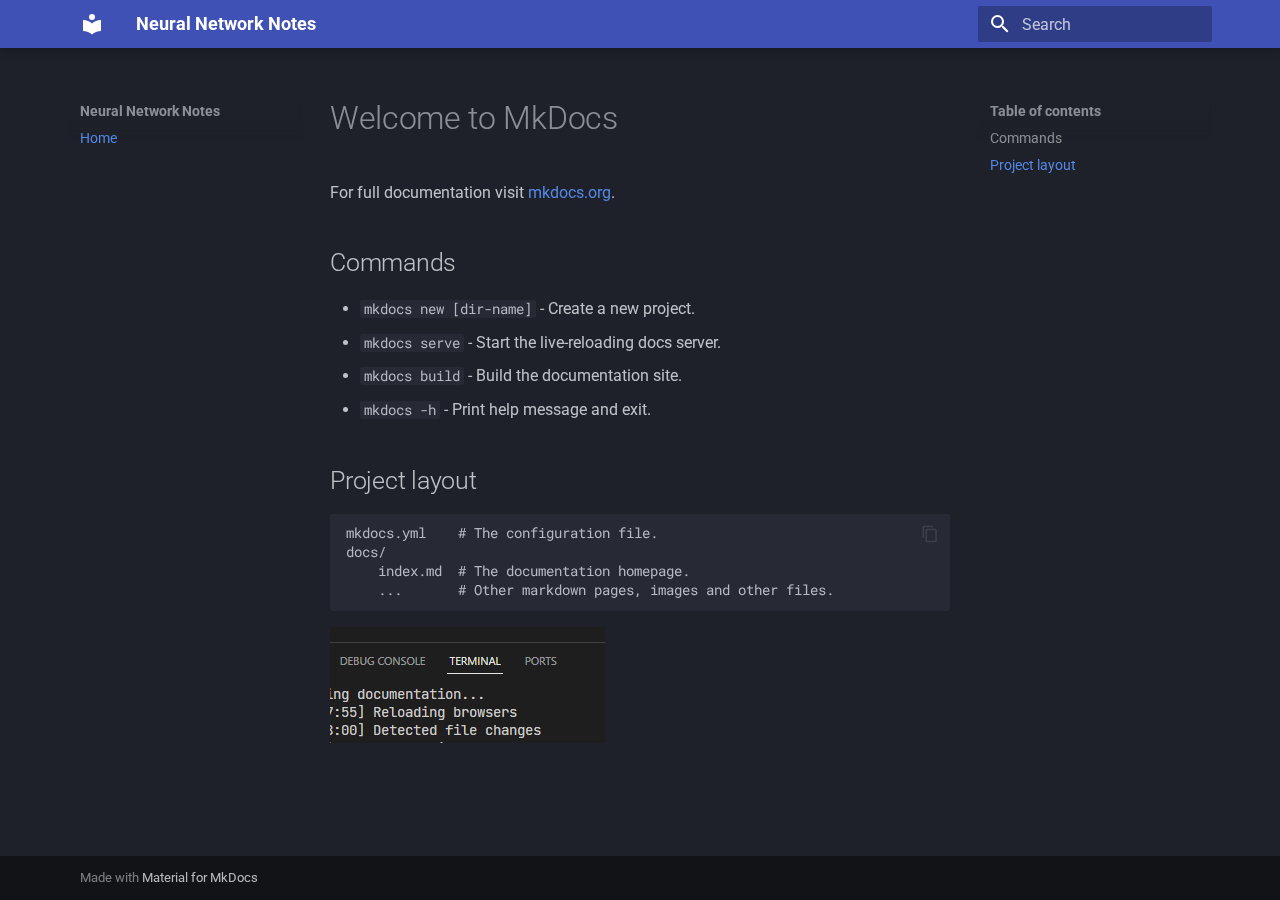
<file: index.html>
<!doctype html>
<html lang="en" class="no-js">
  <head>
    
      <meta charset="utf-8">
      <meta name="viewport" content="width=device-width,initial-scale=1">
      
      
      
      
      
      
      <link rel="icon" href="assets/images/favicon.png">
      <meta name="generator" content="mkdocs-1.5.3, mkdocs-material-9.5.15">
    
    
      
        <title>Neural Network Notes</title>
      
    
    
      <link rel="stylesheet" href="assets/stylesheets/main.7e359304.min.css">
      
        
        <link rel="stylesheet" href="assets/stylesheets/palette.06af60db.min.css">
      
      


    
    
      
    
    
      
        
        
        <link rel="preconnect" href="https://fonts.gstatic.com" crossorigin>
        <link rel="stylesheet" href="https://fonts.googleapis.com/css?family=Roboto:300,300i,400,400i,700,700i%7CRoboto+Mono:400,400i,700,700i&display=fallback">
        <style>:root{--md-text-font:"Roboto";--md-code-font:"Roboto Mono"}</style>
      
    
    
      <link rel="stylesheet" href="stylesheets/extra.css">
    
    <script>__md_scope=new URL(".",location),__md_hash=e=>[...e].reduce((e,_)=>(e<<5)-e+_.charCodeAt(0),0),__md_get=(e,_=localStorage,t=__md_scope)=>JSON.parse(_.getItem(t.pathname+"."+e)),__md_set=(e,_,t=localStorage,a=__md_scope)=>{try{t.setItem(a.pathname+"."+e,JSON.stringify(_))}catch(e){}}</script>
    
      

    
    
    
  </head>
  
  
    
    
    
    
    
    <body dir="ltr" data-md-color-scheme="slate" data-md-color-primary="indigo" data-md-color-accent="indigo">
  
    
    <input class="md-toggle" data-md-toggle="drawer" type="checkbox" id="__drawer" autocomplete="off">
    <input class="md-toggle" data-md-toggle="search" type="checkbox" id="__search" autocomplete="off">
    <label class="md-overlay" for="__drawer"></label>
    <div data-md-component="skip">
      
        
        <a href="#welcome-to-mkdocs" class="md-skip">
          Skip to content
        </a>
      
    </div>
    <div data-md-component="announce">
      
    </div>
    
    
      

  

<header class="md-header md-header--shadow" data-md-component="header">
  <nav class="md-header__inner md-grid" aria-label="Header">
    <a href="." title="Neural Network Notes" class="md-header__button md-logo" aria-label="Neural Network Notes" data-md-component="logo">
      
  
  <svg xmlns="http://www.w3.org/2000/svg" viewBox="0 0 24 24"><path d="M12 8a3 3 0 0 0 3-3 3 3 0 0 0-3-3 3 3 0 0 0-3 3 3 3 0 0 0 3 3m0 3.54C9.64 9.35 6.5 8 3 8v11c3.5 0 6.64 1.35 9 3.54 2.36-2.19 5.5-3.54 9-3.54V8c-3.5 0-6.64 1.35-9 3.54Z"/></svg>

    </a>
    <label class="md-header__button md-icon" for="__drawer">
      
      <svg xmlns="http://www.w3.org/2000/svg" viewBox="0 0 24 24"><path d="M3 6h18v2H3V6m0 5h18v2H3v-2m0 5h18v2H3v-2Z"/></svg>
    </label>
    <div class="md-header__title" data-md-component="header-title">
      <div class="md-header__ellipsis">
        <div class="md-header__topic">
          <span class="md-ellipsis">
            Neural Network Notes
          </span>
        </div>
        <div class="md-header__topic" data-md-component="header-topic">
          <span class="md-ellipsis">
            
              Home
            
          </span>
        </div>
      </div>
    </div>
    
      
    
    
    
    
      <label class="md-header__button md-icon" for="__search">
        
        <svg xmlns="http://www.w3.org/2000/svg" viewBox="0 0 24 24"><path d="M9.5 3A6.5 6.5 0 0 1 16 9.5c0 1.61-.59 3.09-1.56 4.23l.27.27h.79l5 5-1.5 1.5-5-5v-.79l-.27-.27A6.516 6.516 0 0 1 9.5 16 6.5 6.5 0 0 1 3 9.5 6.5 6.5 0 0 1 9.5 3m0 2C7 5 5 7 5 9.5S7 14 9.5 14 14 12 14 9.5 12 5 9.5 5Z"/></svg>
      </label>
      <div class="md-search" data-md-component="search" role="dialog">
  <label class="md-search__overlay" for="__search"></label>
  <div class="md-search__inner" role="search">
    <form class="md-search__form" name="search">
      <input type="text" class="md-search__input" name="query" aria-label="Search" placeholder="Search" autocapitalize="off" autocorrect="off" autocomplete="off" spellcheck="false" data-md-component="search-query" required>
      <label class="md-search__icon md-icon" for="__search">
        
        <svg xmlns="http://www.w3.org/2000/svg" viewBox="0 0 24 24"><path d="M9.5 3A6.5 6.5 0 0 1 16 9.5c0 1.61-.59 3.09-1.56 4.23l.27.27h.79l5 5-1.5 1.5-5-5v-.79l-.27-.27A6.516 6.516 0 0 1 9.5 16 6.5 6.5 0 0 1 3 9.5 6.5 6.5 0 0 1 9.5 3m0 2C7 5 5 7 5 9.5S7 14 9.5 14 14 12 14 9.5 12 5 9.5 5Z"/></svg>
        
        <svg xmlns="http://www.w3.org/2000/svg" viewBox="0 0 24 24"><path d="M20 11v2H8l5.5 5.5-1.42 1.42L4.16 12l7.92-7.92L13.5 5.5 8 11h12Z"/></svg>
      </label>
      <nav class="md-search__options" aria-label="Search">
        
        <button type="reset" class="md-search__icon md-icon" title="Clear" aria-label="Clear" tabindex="-1">
          
          <svg xmlns="http://www.w3.org/2000/svg" viewBox="0 0 24 24"><path d="M19 6.41 17.59 5 12 10.59 6.41 5 5 6.41 10.59 12 5 17.59 6.41 19 12 13.41 17.59 19 19 17.59 13.41 12 19 6.41Z"/></svg>
        </button>
      </nav>
      
    </form>
    <div class="md-search__output">
      <div class="md-search__scrollwrap" data-md-scrollfix>
        <div class="md-search-result" data-md-component="search-result">
          <div class="md-search-result__meta">
            Initializing search
          </div>
          <ol class="md-search-result__list" role="presentation"></ol>
        </div>
      </div>
    </div>
  </div>
</div>
    
    
  </nav>
  
</header>
    
    <div class="md-container" data-md-component="container">
      
      
        
          
        
      
      <main class="md-main" data-md-component="main">
        <div class="md-main__inner md-grid">
          
            
              
              <div class="md-sidebar md-sidebar--primary" data-md-component="sidebar" data-md-type="navigation" >
                <div class="md-sidebar__scrollwrap">
                  <div class="md-sidebar__inner">
                    



<nav class="md-nav md-nav--primary" aria-label="Navigation" data-md-level="0">
  <label class="md-nav__title" for="__drawer">
    <a href="." title="Neural Network Notes" class="md-nav__button md-logo" aria-label="Neural Network Notes" data-md-component="logo">
      
  
  <svg xmlns="http://www.w3.org/2000/svg" viewBox="0 0 24 24"><path d="M12 8a3 3 0 0 0 3-3 3 3 0 0 0-3-3 3 3 0 0 0-3 3 3 3 0 0 0 3 3m0 3.54C9.64 9.35 6.5 8 3 8v11c3.5 0 6.64 1.35 9 3.54 2.36-2.19 5.5-3.54 9-3.54V8c-3.5 0-6.64 1.35-9 3.54Z"/></svg>

    </a>
    Neural Network Notes
  </label>
  
  <ul class="md-nav__list" data-md-scrollfix>
    
      
      
  
  
    
  
  
  
    <li class="md-nav__item md-nav__item--active">
      
      <input class="md-nav__toggle md-toggle" type="checkbox" id="__toc">
      
      
        
      
      
        <label class="md-nav__link md-nav__link--active" for="__toc">
          
  
  <span class="md-ellipsis">
    Home
  </span>
  

          <span class="md-nav__icon md-icon"></span>
        </label>
      
      <a href="." class="md-nav__link md-nav__link--active">
        
  
  <span class="md-ellipsis">
    Home
  </span>
  

      </a>
      
        

<nav class="md-nav md-nav--secondary" aria-label="Table of contents">
  
  
  
    
  
  
    <label class="md-nav__title" for="__toc">
      <span class="md-nav__icon md-icon"></span>
      Table of contents
    </label>
    <ul class="md-nav__list" data-md-component="toc" data-md-scrollfix>
      
        <li class="md-nav__item">
  <a href="#commands" class="md-nav__link">
    <span class="md-ellipsis">
      Commands
    </span>
  </a>
  
</li>
      
        <li class="md-nav__item">
  <a href="#project-layout" class="md-nav__link">
    <span class="md-ellipsis">
      Project layout
    </span>
  </a>
  
</li>
      
    </ul>
  
</nav>
      
    </li>
  

    
  </ul>
</nav>
                  </div>
                </div>
              </div>
            
            
              
              <div class="md-sidebar md-sidebar--secondary" data-md-component="sidebar" data-md-type="toc" >
                <div class="md-sidebar__scrollwrap">
                  <div class="md-sidebar__inner">
                    

<nav class="md-nav md-nav--secondary" aria-label="Table of contents">
  
  
  
    
  
  
    <label class="md-nav__title" for="__toc">
      <span class="md-nav__icon md-icon"></span>
      Table of contents
    </label>
    <ul class="md-nav__list" data-md-component="toc" data-md-scrollfix>
      
        <li class="md-nav__item">
  <a href="#commands" class="md-nav__link">
    <span class="md-ellipsis">
      Commands
    </span>
  </a>
  
</li>
      
        <li class="md-nav__item">
  <a href="#project-layout" class="md-nav__link">
    <span class="md-ellipsis">
      Project layout
    </span>
  </a>
  
</li>
      
    </ul>
  
</nav>
                  </div>
                </div>
              </div>
            
          
          
            <div class="md-content" data-md-component="content">
              <article class="md-content__inner md-typeset">
                
                  


<h1 id="welcome-to-mkdocs">Welcome to MkDocs</h1>
<p>For full documentation visit <a href="https://www.mkdocs.org">mkdocs.org</a>.</p>
<h2 id="commands">Commands</h2>
<ul>
<li><code>mkdocs new [dir-name]</code> - Create a new project.</li>
<li><code>mkdocs serve</code> - Start the live-reloading docs server.</li>
<li><code>mkdocs build</code> - Build the documentation site.</li>
<li><code>mkdocs -h</code> - Print help message and exit.</li>
</ul>
<h2 id="project-layout">Project layout</h2>
<div class="language-text highlight"><pre><span></span><code>mkdocs.yml    # The configuration file.
docs/
    index.md  # The documentation homepage.
    ...       # Other markdown pages, images and other files.
</code></pre></div>
<p><img alt="Test" src="images/test.png" /></p>












                
              </article>
            </div>
          
          
<script>var target=document.getElementById(location.hash.slice(1));target&&target.name&&(target.checked=target.name.startsWith("__tabbed_"))</script>
        </div>
        
      </main>
      
        <footer class="md-footer">
  
  <div class="md-footer-meta md-typeset">
    <div class="md-footer-meta__inner md-grid">
      <div class="md-copyright">
  
  
    Made with
    <a href="https://squidfunk.github.io/mkdocs-material/" target="_blank" rel="noopener">
      Material for MkDocs
    </a>
  
</div>
      
    </div>
  </div>
</footer>
      
    </div>
    <div class="md-dialog" data-md-component="dialog">
      <div class="md-dialog__inner md-typeset"></div>
    </div>
    
    
    <script id="__config" type="application/json">{"base": ".", "features": ["content.code.copy"], "search": "assets/javascripts/workers/search.b8dbb3d2.min.js", "translations": {"clipboard.copied": "Copied to clipboard", "clipboard.copy": "Copy to clipboard", "search.result.more.one": "1 more on this page", "search.result.more.other": "# more on this page", "search.result.none": "No matching documents", "search.result.one": "1 matching document", "search.result.other": "# matching documents", "search.result.placeholder": "Type to start searching", "search.result.term.missing": "Missing", "select.version": "Select version"}}</script>
    
    
      <script src="assets/javascripts/bundle.bd41221c.min.js"></script>
      
    
  </body>
</html>
</file>
<file: stylesheets/extra.css>
/* Stretch the page content */
.md-grid {
    max-width: 90%;;
}
</file>
<file: assets/stylesheets/main.7e359304.min.css>
@charset "UTF-8";html{-webkit-text-size-adjust:none;-moz-text-size-adjust:none;text-size-adjust:none;box-sizing:border-box}*,:after,:before{box-sizing:inherit}@media (prefers-reduced-motion){*,:after,:before{transition:none!important}}body{margin:0}a,button,input,label{-webkit-tap-highlight-color:transparent}a{color:inherit;text-decoration:none}hr{border:0;box-sizing:initial;display:block;height:.05rem;overflow:visible;padding:0}small{font-size:80%}sub,sup{line-height:1em}img{border-style:none}table{border-collapse:initial;border-spacing:0}td,th{font-weight:400;vertical-align:top}button{background:#0000;border:0;font-family:inherit;font-size:inherit;margin:0;padding:0}input{border:0;outline:none}:root{--md-primary-fg-color:#4051b5;--md-primary-fg-color--light:#5d6cc0;--md-primary-fg-color--dark:#303fa1;--md-primary-bg-color:#fff;--md-primary-bg-color--light:#ffffffb3;--md-accent-fg-color:#526cfe;--md-accent-fg-color--transparent:#526cfe1a;--md-accent-bg-color:#fff;--md-accent-bg-color--light:#ffffffb3}[data-md-color-scheme=default]{color-scheme:light}[data-md-color-scheme=default] img[src$="#gh-dark-mode-only"],[data-md-color-scheme=default] img[src$="#only-dark"]{display:none}:root,[data-md-color-scheme=default]{--md-hue:225deg;--md-default-fg-color:#000000de;--md-default-fg-color--light:#0000008a;--md-default-fg-color--lighter:#00000052;--md-default-fg-color--lightest:#00000012;--md-default-bg-color:#fff;--md-default-bg-color--light:#ffffffb3;--md-default-bg-color--lighter:#ffffff4d;--md-default-bg-color--lightest:#ffffff1f;--md-code-fg-color:#36464e;--md-code-bg-color:#f5f5f5;--md-code-hl-color:#4287ff;--md-code-hl-color--light:#4287ff1a;--md-code-hl-number-color:#d52a2a;--md-code-hl-special-color:#db1457;--md-code-hl-function-color:#a846b9;--md-code-hl-constant-color:#6e59d9;--md-code-hl-keyword-color:#3f6ec6;--md-code-hl-string-color:#1c7d4d;--md-code-hl-name-color:var(--md-code-fg-color);--md-code-hl-operator-color:var(--md-default-fg-color--light);--md-code-hl-punctuation-color:var(--md-default-fg-color--light);--md-code-hl-comment-color:var(--md-default-fg-color--light);--md-code-hl-generic-color:var(--md-default-fg-color--light);--md-code-hl-variable-color:var(--md-default-fg-color--light);--md-typeset-color:var(--md-default-fg-color);--md-typeset-a-color:var(--md-primary-fg-color);--md-typeset-del-color:#f5503d26;--md-typeset-ins-color:#0bd57026;--md-typeset-kbd-color:#fafafa;--md-typeset-kbd-accent-color:#fff;--md-typeset-kbd-border-color:#b8b8b8;--md-typeset-mark-color:#ffff0080;--md-typeset-table-color:#0000001f;--md-typeset-table-color--light:rgba(0,0,0,.035);--md-admonition-fg-color:var(--md-default-fg-color);--md-admonition-bg-color:var(--md-default-bg-color);--md-warning-fg-color:#000000de;--md-warning-bg-color:#ff9;--md-footer-fg-color:#fff;--md-footer-fg-color--light:#ffffffb3;--md-footer-fg-color--lighter:#ffffff73;--md-footer-bg-color:#000000de;--md-footer-bg-color--dark:#00000052;--md-shadow-z1:0 0.2rem 0.5rem #0000000d,0 0 0.05rem #0000001a;--md-shadow-z2:0 0.2rem 0.5rem #0000001a,0 0 0.05rem #00000040;--md-shadow-z3:0 0.2rem 0.5rem #0003,0 0 0.05rem #00000059}.md-icon svg{fill:currentcolor;display:block;height:1.2rem;width:1.2rem}body{-webkit-font-smoothing:antialiased;-moz-osx-font-smoothing:grayscale;--md-text-font-family:var(--md-text-font,_),-apple-system,BlinkMacSystemFont,Helvetica,Arial,sans-serif;--md-code-font-family:var(--md-code-font,_),SFMono-Regular,Consolas,Menlo,monospace}aside,body,input{font-feature-settings:"kern","liga";color:var(--md-typeset-color);font-family:var(--md-text-font-family)}code,kbd,pre{font-feature-settings:"kern";font-family:var(--md-code-font-family)}:root{--md-typeset-table-sort-icon:url('data:image/svg+xml;charset=utf-8,<svg xmlns="http://www.w3.org/2000/svg" viewBox="0 0 24 24"><path d="m18 21-4-4h3V7h-3l4-4 4 4h-3v10h3M2 19v-2h10v2M2 13v-2h7v2M2 7V5h4v2H2Z"/></svg>');--md-typeset-table-sort-icon--asc:url('data:image/svg+xml;charset=utf-8,<svg xmlns="http://www.w3.org/2000/svg" viewBox="0 0 24 24"><path d="M19 17h3l-4 4-4-4h3V3h2M2 17h10v2H2M6 5v2H2V5m0 6h7v2H2v-2Z"/></svg>');--md-typeset-table-sort-icon--desc:url('data:image/svg+xml;charset=utf-8,<svg xmlns="http://www.w3.org/2000/svg" viewBox="0 0 24 24"><path d="M19 7h3l-4-4-4 4h3v14h2M2 17h10v2H2M6 5v2H2V5m0 6h7v2H2v-2Z"/></svg>')}.md-typeset{-webkit-print-color-adjust:exact;color-adjust:exact;font-size:.8rem;line-height:1.6}@media print{.md-typeset{font-size:.68rem}}.md-typeset blockquote,.md-typeset dl,.md-typeset figure,.md-typeset ol,.md-typeset pre,.md-typeset ul{margin-bottom:1em;margin-top:1em}.md-typeset h1{color:var(--md-default-fg-color--light);font-size:2em;line-height:1.3;margin:0 0 1.25em}.md-typeset h1,.md-typeset h2{font-weight:300;letter-spacing:-.01em}.md-typeset h2{font-size:1.5625em;line-height:1.4;margin:1.6em 0 .64em}.md-typeset h3{font-size:1.25em;font-weight:400;letter-spacing:-.01em;line-height:1.5;margin:1.6em 0 .8em}.md-typeset h2+h3{margin-top:.8em}.md-typeset h4{font-weight:700;letter-spacing:-.01em;margin:1em 0}.md-typeset h5,.md-typeset h6{color:var(--md-default-fg-color--light);font-size:.8em;font-weight:700;letter-spacing:-.01em;margin:1.25em 0}.md-typeset h5{text-transform:uppercase}.md-typeset hr{border-bottom:.05rem solid var(--md-default-fg-color--lightest);display:flow-root;margin:1.5em 0}.md-typeset a{color:var(--md-typeset-a-color);word-break:break-word}.md-typeset a,.md-typeset a:before{transition:color 125ms}.md-typeset a:focus,.md-typeset a:hover{color:var(--md-accent-fg-color)}.md-typeset a:focus code,.md-typeset a:hover code{background-color:var(--md-accent-fg-color--transparent)}.md-typeset a code{color:currentcolor;transition:background-color 125ms}.md-typeset a.focus-visible{outline-color:var(--md-accent-fg-color);outline-offset:.2rem}.md-typeset code,.md-typeset kbd,.md-typeset pre{color:var(--md-code-fg-color);direction:ltr;font-variant-ligatures:none}@media print{.md-typeset code,.md-typeset kbd,.md-typeset pre{white-space:pre-wrap}}.md-typeset code{background-color:var(--md-code-bg-color);border-radius:.1rem;-webkit-box-decoration-break:clone;box-decoration-break:clone;font-size:.85em;padding:0 .2941176471em;word-break:break-word}.md-typeset code:not(.focus-visible){-webkit-tap-highlight-color:transparent;outline:none}.md-typeset pre{display:flow-root;line-height:1.4;position:relative}.md-typeset pre>code{-webkit-box-decoration-break:slice;box-decoration-break:slice;box-shadow:none;display:block;margin:0;outline-color:var(--md-accent-fg-color);overflow:auto;padding:.7720588235em 1.1764705882em;scrollbar-color:var(--md-default-fg-color--lighter) #0000;scrollbar-width:thin;touch-action:auto;word-break:normal}.md-typeset pre>code:hover{scrollbar-color:var(--md-accent-fg-color) #0000}.md-typeset pre>code::-webkit-scrollbar{height:.2rem;width:.2rem}.md-typeset pre>code::-webkit-scrollbar-thumb{background-color:var(--md-default-fg-color--lighter)}.md-typeset pre>code::-webkit-scrollbar-thumb:hover{background-color:var(--md-accent-fg-color)}.md-typeset kbd{background-color:var(--md-typeset-kbd-color);border-radius:.1rem;box-shadow:0 .1rem 0 .05rem var(--md-typeset-kbd-border-color),0 .1rem 0 var(--md-typeset-kbd-border-color),0 -.1rem .2rem var(--md-typeset-kbd-accent-color) inset;color:var(--md-default-fg-color);display:inline-block;font-size:.75em;padding:0 .6666666667em;vertical-align:text-top;word-break:break-word}.md-typeset mark{background-color:var(--md-typeset-mark-color);-webkit-box-decoration-break:clone;box-decoration-break:clone;color:inherit;word-break:break-word}.md-typeset abbr{border-bottom:.05rem dotted var(--md-default-fg-color--light);cursor:help;text-decoration:none}.md-typeset small{opacity:.75}[dir=ltr] .md-typeset sub,[dir=ltr] .md-typeset sup{margin-left:.078125em}[dir=rtl] .md-typeset sub,[dir=rtl] .md-typeset sup{margin-right:.078125em}[dir=ltr] .md-typeset blockquote{padding-left:.6rem}[dir=rtl] .md-typeset blockquote{padding-right:.6rem}[dir=ltr] .md-typeset blockquote{border-left:.2rem solid var(--md-default-fg-color--lighter)}[dir=rtl] .md-typeset blockquote{border-right:.2rem solid var(--md-default-fg-color--lighter)}.md-typeset blockquote{color:var(--md-default-fg-color--light);margin-left:0;margin-right:0}.md-typeset ul{list-style-type:disc}[dir=ltr] .md-typeset ol,[dir=ltr] .md-typeset ul{margin-left:.625em}[dir=rtl] .md-typeset ol,[dir=rtl] .md-typeset ul{margin-right:.625em}.md-typeset ol,.md-typeset ul{padding:0}.md-typeset ol:not([hidden]),.md-typeset ul:not([hidden]){display:flow-root}.md-typeset ol ol,.md-typeset ul ol{list-style-type:lower-alpha}.md-typeset ol ol ol,.md-typeset ul ol ol{list-style-type:lower-roman}[dir=ltr] .md-typeset ol li,[dir=ltr] .md-typeset ul li{margin-left:1.25em}[dir=rtl] .md-typeset ol li,[dir=rtl] .md-typeset ul li{margin-right:1.25em}.md-typeset ol li,.md-typeset ul li{margin-bottom:.5em}.md-typeset ol li blockquote,.md-typeset ol li p,.md-typeset ul li blockquote,.md-typeset ul li p{margin:.5em 0}.md-typeset ol li:last-child,.md-typeset ul li:last-child{margin-bottom:0}[dir=ltr] .md-typeset ol li ol,[dir=ltr] .md-typeset ol li ul,[dir=ltr] .md-typeset ul li ol,[dir=ltr] .md-typeset ul li ul{margin-left:.625em}[dir=rtl] .md-typeset ol li ol,[dir=rtl] .md-typeset ol li ul,[dir=rtl] .md-typeset ul li ol,[dir=rtl] .md-typeset ul li ul{margin-right:.625em}.md-typeset ol li ol,.md-typeset ol li ul,.md-typeset ul li ol,.md-typeset ul li ul{margin-bottom:.5em;margin-top:.5em}[dir=ltr] .md-typeset dd{margin-left:1.875em}[dir=rtl] .md-typeset dd{margin-right:1.875em}.md-typeset dd{margin-bottom:1.5em;margin-top:1em}.md-typeset img,.md-typeset svg,.md-typeset video{height:auto;max-width:100%}.md-typeset img[align=left]{margin:1em 1em 1em 0}.md-typeset img[align=right]{margin:1em 0 1em 1em}.md-typeset img[align]:only-child{margin-top:0}.md-typeset figure{display:flow-root;margin:1em auto;max-width:100%;text-align:center;width:-webkit-fit-content;width:-moz-fit-content;width:fit-content}.md-typeset figure img{display:block;margin:0 auto}.md-typeset figcaption{font-style:italic;margin:1em auto;max-width:24rem}.md-typeset iframe{max-width:100%}.md-typeset table:not([class]){background-color:var(--md-default-bg-color);border:.05rem solid var(--md-typeset-table-color);border-radius:.1rem;display:inline-block;font-size:.64rem;max-width:100%;overflow:auto;touch-action:auto}@media print{.md-typeset table:not([class]){display:table}}.md-typeset table:not([class])+*{margin-top:1.5em}.md-typeset table:not([class]) td>:first-child,.md-typeset table:not([class]) th>:first-child{margin-top:0}.md-typeset table:not([class]) td>:last-child,.md-typeset table:not([class]) th>:last-child{margin-bottom:0}.md-typeset table:not([class]) td:not([align]),.md-typeset table:not([class]) th:not([align]){text-align:left}[dir=rtl] .md-typeset table:not([class]) td:not([align]),[dir=rtl] .md-typeset table:not([class]) th:not([align]){text-align:right}.md-typeset table:not([class]) th{font-weight:700;min-width:5rem;padding:.9375em 1.25em;vertical-align:top}.md-typeset table:not([class]) td{border-top:.05rem solid var(--md-typeset-table-color);padding:.9375em 1.25em;vertical-align:top}.md-typeset table:not([class]) tbody tr{transition:background-color 125ms}.md-typeset table:not([class]) tbody tr:hover{background-color:var(--md-typeset-table-color--light);box-shadow:0 .05rem 0 var(--md-default-bg-color) inset}.md-typeset table:not([class]) a{word-break:normal}.md-typeset table th[role=columnheader]{cursor:pointer}[dir=ltr] .md-typeset table th[role=columnheader]:after{margin-left:.5em}[dir=rtl] .md-typeset table th[role=columnheader]:after{margin-right:.5em}.md-typeset table th[role=columnheader]:after{content:"";display:inline-block;height:1.2em;-webkit-mask-image:var(--md-typeset-table-sort-icon);mask-image:var(--md-typeset-table-sort-icon);-webkit-mask-repeat:no-repeat;mask-repeat:no-repeat;-webkit-mask-size:contain;mask-size:contain;transition:background-color 125ms;vertical-align:text-bottom;width:1.2em}.md-typeset table th[role=columnheader]:hover:after{background-color:var(--md-default-fg-color--lighter)}.md-typeset table th[role=columnheader][aria-sort=ascending]:after{background-color:var(--md-default-fg-color--light);-webkit-mask-image:var(--md-typeset-table-sort-icon--asc);mask-image:var(--md-typeset-table-sort-icon--asc)}.md-typeset table th[role=columnheader][aria-sort=descending]:after{background-color:var(--md-default-fg-color--light);-webkit-mask-image:var(--md-typeset-table-sort-icon--desc);mask-image:var(--md-typeset-table-sort-icon--desc)}.md-typeset__scrollwrap{margin:1em -.8rem;overflow-x:auto;touch-action:auto}.md-typeset__table{display:inline-block;margin-bottom:.5em;padding:0 .8rem}@media print{.md-typeset__table{display:block}}html .md-typeset__table table{display:table;margin:0;overflow:hidden;width:100%}@media screen and (max-width:44.984375em){.md-content__inner>pre{margin:1em -.8rem}.md-content__inner>pre code{border-radius:0}}.md-typeset .md-author{border-radius:100%;display:block;flex-shrink:0;height:1.6rem;overflow:hidden;position:relative;transition:color 125ms,transform 125ms;width:1.6rem}.md-typeset .md-author img{display:block}.md-typeset .md-author--more{background:var(--md-default-fg-color--lightest);color:var(--md-default-fg-color--lighter);font-size:.6rem;font-weight:700;line-height:1.6rem;text-align:center}.md-typeset .md-author--long{height:2.4rem;width:2.4rem}.md-typeset a.md-author{transform:scale(1)}.md-typeset a.md-author img{filter:grayscale(100%) opacity(75%);transition:filter 125ms}.md-typeset a.md-author:focus,.md-typeset a.md-author:hover{transform:scale(1.1);z-index:1}.md-typeset a.md-author:focus img,.md-typeset a.md-author:hover img{filter:grayscale(0)}.md-banner{background-color:var(--md-footer-bg-color);color:var(--md-footer-fg-color);overflow:auto}@media print{.md-banner{display:none}}.md-banner--warning{background-color:var(--md-warning-bg-color);color:var(--md-warning-fg-color)}.md-banner__inner{font-size:.7rem;margin:.6rem auto;padding:0 .8rem}[dir=ltr] .md-banner__button{float:right}[dir=rtl] .md-banner__button{float:left}.md-banner__button{color:inherit;cursor:pointer;transition:opacity .25s}.no-js .md-banner__button{display:none}.md-banner__button:hover{opacity:.7}html{font-size:125%;height:100%;overflow-x:hidden}@media screen and (min-width:100em){html{font-size:137.5%}}@media screen and (min-width:125em){html{font-size:150%}}body{background-color:var(--md-default-bg-color);display:flex;flex-direction:column;font-size:.5rem;min-height:100%;position:relative;width:100%}@media print{body{display:block}}@media screen and (max-width:59.984375em){body[data-md-scrolllock]{position:fixed}}.md-grid{margin-left:auto;margin-right:auto;max-width:61rem}.md-container{display:flex;flex-direction:column;flex-grow:1}@media print{.md-container{display:block}}.md-main{flex-grow:1}.md-main__inner{display:flex;height:100%;margin-top:1.5rem}.md-ellipsis{overflow:hidden;text-overflow:ellipsis}.md-toggle{display:none}.md-option{height:0;opacity:0;position:absolute;width:0}.md-option:checked+label:not([hidden]){display:block}.md-option.focus-visible+label{outline-color:var(--md-accent-fg-color);outline-style:auto}.md-skip{background-color:var(--md-default-fg-color);border-radius:.1rem;color:var(--md-default-bg-color);font-size:.64rem;margin:.5rem;opacity:0;outline-color:var(--md-accent-fg-color);padding:.3rem .5rem;position:fixed;transform:translateY(.4rem);z-index:-1}.md-skip:focus{opacity:1;transform:translateY(0);transition:transform .25s cubic-bezier(.4,0,.2,1),opacity 175ms 75ms;z-index:10}@page{margin:25mm}:root{--md-clipboard-icon:url('data:image/svg+xml;charset=utf-8,<svg xmlns="http://www.w3.org/2000/svg" viewBox="0 0 24 24"><path d="M19 21H8V7h11m0-2H8a2 2 0 0 0-2 2v14a2 2 0 0 0 2 2h11a2 2 0 0 0 2-2V7a2 2 0 0 0-2-2m-3-4H4a2 2 0 0 0-2 2v14h2V3h12V1Z"/></svg>')}.md-clipboard{border-radius:.1rem;color:var(--md-default-fg-color--lightest);cursor:pointer;height:1.5em;outline-color:var(--md-accent-fg-color);outline-offset:.1rem;position:absolute;right:.5em;top:.5em;transition:color .25s;width:1.5em;z-index:1}@media print{.md-clipboard{display:none}}.md-clipboard:not(.focus-visible){-webkit-tap-highlight-color:transparent;outline:none}:hover>.md-clipboard{color:var(--md-default-fg-color--light)}.md-clipboard:focus,.md-clipboard:hover{color:var(--md-accent-fg-color)}.md-clipboard:after{background-color:currentcolor;content:"";display:block;height:1.125em;margin:0 auto;-webkit-mask-image:var(--md-clipboard-icon);mask-image:var(--md-clipboard-icon);-webkit-mask-position:center;mask-position:center;-webkit-mask-repeat:no-repeat;mask-repeat:no-repeat;-webkit-mask-size:contain;mask-size:contain;width:1.125em}.md-clipboard--inline{cursor:pointer}.md-clipboard--inline code{transition:color .25s,background-color .25s}.md-clipboard--inline:focus code,.md-clipboard--inline:hover code{background-color:var(--md-accent-fg-color--transparent);color:var(--md-accent-fg-color)}@keyframes consent{0%{opacity:0;transform:translateY(100%)}to{opacity:1;transform:translateY(0)}}@keyframes overlay{0%{opacity:0}to{opacity:1}}.md-consent__overlay{animation:overlay .25s both;-webkit-backdrop-filter:blur(.1rem);backdrop-filter:blur(.1rem);background-color:#0000008a;height:100%;opacity:1;position:fixed;top:0;width:100%;z-index:5}.md-consent__inner{animation:consent .5s cubic-bezier(.1,.7,.1,1) both;background-color:var(--md-default-bg-color);border:0;border-radius:.1rem;bottom:0;box-shadow:0 0 .2rem #0000001a,0 .2rem .4rem #0003;max-height:100%;overflow:auto;padding:0;position:fixed;width:100%;z-index:5}.md-consent__form{padding:.8rem}.md-consent__settings{display:none;margin:1em 0}input:checked+.md-consent__settings{display:block}.md-consent__controls{margin-bottom:.8rem}.md-typeset .md-consent__controls .md-button{display:inline}@media screen and (max-width:44.984375em){.md-typeset .md-consent__controls .md-button{display:block;margin-top:.4rem;text-align:center;width:100%}}.md-consent label{cursor:pointer}.md-content{flex-grow:1;min-width:0}.md-content__inner{margin:0 .8rem 1.2rem;padding-top:.6rem}@media screen and (min-width:76.25em){[dir=ltr] .md-sidebar--primary:not([hidden])~.md-content>.md-content__inner{margin-left:1.2rem}[dir=ltr] .md-sidebar--secondary:not([hidden])~.md-content>.md-content__inner,[dir=rtl] .md-sidebar--primary:not([hidden])~.md-content>.md-content__inner{margin-right:1.2rem}[dir=rtl] .md-sidebar--secondary:not([hidden])~.md-content>.md-content__inner{margin-left:1.2rem}}.md-content__inner:before{content:"";display:block;height:.4rem}.md-content__inner>:last-child{margin-bottom:0}[dir=ltr] .md-content__button{float:right}[dir=rtl] .md-content__button{float:left}[dir=ltr] .md-content__button{margin-left:.4rem}[dir=rtl] .md-content__button{margin-right:.4rem}.md-content__button{margin:.4rem 0;padding:0}@media print{.md-content__button{display:none}}.md-typeset .md-content__button{color:var(--md-default-fg-color--lighter)}.md-content__button svg{display:inline;vertical-align:top}[dir=rtl] .md-content__button svg{transform:scaleX(-1)}[dir=ltr] .md-dialog{right:.8rem}[dir=rtl] .md-dialog{left:.8rem}.md-dialog{background-color:var(--md-default-fg-color);border-radius:.1rem;bottom:.8rem;box-shadow:var(--md-shadow-z3);min-width:11.1rem;opacity:0;padding:.4rem .6rem;pointer-events:none;position:fixed;transform:translateY(100%);transition:transform 0ms .4s,opacity .4s;z-index:4}@media print{.md-dialog{display:none}}.md-dialog--active{opacity:1;pointer-events:auto;transform:translateY(0);transition:transform .4s cubic-bezier(.075,.85,.175,1),opacity .4s}.md-dialog__inner{color:var(--md-default-bg-color);font-size:.7rem}.md-feedback{margin:2em 0 1em;text-align:center}.md-feedback fieldset{border:none;margin:0;padding:0}.md-feedback__title{font-weight:700;margin:1em auto}.md-feedback__inner{position:relative}.md-feedback__list{display:flex;flex-wrap:wrap;place-content:baseline center;position:relative}.md-feedback__list:hover .md-icon:not(:disabled){color:var(--md-default-fg-color--lighter)}:disabled .md-feedback__list{min-height:1.8rem}.md-feedback__icon{color:var(--md-default-fg-color--light);cursor:pointer;flex-shrink:0;margin:0 .1rem;transition:color 125ms}.md-feedback__icon:not(:disabled).md-icon:hover{color:var(--md-accent-fg-color)}.md-feedback__icon:disabled{color:var(--md-default-fg-color--lightest);pointer-events:none}.md-feedback__note{opacity:0;position:relative;transform:translateY(.4rem);transition:transform .4s cubic-bezier(.1,.7,.1,1),opacity .15s}.md-feedback__note>*{margin:0 auto;max-width:16rem}:disabled .md-feedback__note{opacity:1;transform:translateY(0)}.md-footer{background-color:var(--md-footer-bg-color);color:var(--md-footer-fg-color)}@media print{.md-footer{display:none}}.md-footer__inner{justify-content:space-between;overflow:auto;padding:.2rem}.md-footer__inner:not([hidden]){display:flex}.md-footer__link{align-items:end;display:flex;flex-grow:0.01;margin-bottom:.4rem;margin-top:1rem;max-width:100%;outline-color:var(--md-accent-fg-color);overflow:hidden;transition:opacity .25s}.md-footer__link:focus,.md-footer__link:hover{opacity:.7}[dir=rtl] .md-footer__link svg{transform:scaleX(-1)}@media screen and (max-width:44.984375em){.md-footer__link--prev{flex-shrink:0}.md-footer__link--prev .md-footer__title{display:none}}[dir=ltr] .md-footer__link--next{margin-left:auto}[dir=rtl] .md-footer__link--next{margin-right:auto}.md-footer__link--next{text-align:right}[dir=rtl] .md-footer__link--next{text-align:left}.md-footer__title{flex-grow:1;font-size:.9rem;margin-bottom:.7rem;max-width:calc(100% - 2.4rem);padding:0 1rem;white-space:nowrap}.md-footer__button{margin:.2rem;padding:.4rem}.md-footer__direction{font-size:.64rem;opacity:.7}.md-footer-meta{background-color:var(--md-footer-bg-color--dark)}.md-footer-meta__inner{display:flex;flex-wrap:wrap;justify-content:space-between;padding:.2rem}html .md-footer-meta.md-typeset a{color:var(--md-footer-fg-color--light)}html .md-footer-meta.md-typeset a:focus,html .md-footer-meta.md-typeset a:hover{color:var(--md-footer-fg-color)}.md-copyright{color:var(--md-footer-fg-color--lighter);font-size:.64rem;margin:auto .6rem;padding:.4rem 0;width:100%}@media screen and (min-width:45em){.md-copyright{width:auto}}.md-copyright__highlight{color:var(--md-footer-fg-color--light)}.md-social{display:inline-flex;gap:.2rem;margin:0 .4rem;padding:.2rem 0 .6rem}@media screen and (min-width:45em){.md-social{padding:.6rem 0}}.md-social__link{display:inline-block;height:1.6rem;text-align:center;width:1.6rem}.md-social__link:before{line-height:1.9}.md-social__link svg{fill:currentcolor;max-height:.8rem;vertical-align:-25%}.md-typeset .md-button{border:.1rem solid;border-radius:.1rem;color:var(--md-primary-fg-color);cursor:pointer;display:inline-block;font-weight:700;padding:.625em 2em;transition:color 125ms,background-color 125ms,border-color 125ms}.md-typeset .md-button--primary{background-color:var(--md-primary-fg-color);border-color:var(--md-primary-fg-color);color:var(--md-primary-bg-color)}.md-typeset .md-button:focus,.md-typeset .md-button:hover{background-color:var(--md-accent-fg-color);border-color:var(--md-accent-fg-color);color:var(--md-accent-bg-color)}[dir=ltr] .md-typeset .md-input{border-top-left-radius:.1rem}[dir=ltr] .md-typeset .md-input,[dir=rtl] .md-typeset .md-input{border-top-right-radius:.1rem}[dir=rtl] .md-typeset .md-input{border-top-left-radius:.1rem}.md-typeset .md-input{border-bottom:.1rem solid var(--md-default-fg-color--lighter);box-shadow:var(--md-shadow-z1);font-size:.8rem;height:1.8rem;padding:0 .6rem;transition:border .25s,box-shadow .25s}.md-typeset .md-input:focus,.md-typeset .md-input:hover{border-bottom-color:var(--md-accent-fg-color);box-shadow:var(--md-shadow-z2)}.md-typeset .md-input--stretch{width:100%}.md-header{background-color:var(--md-primary-fg-color);box-shadow:0 0 .2rem #0000,0 .2rem .4rem #0000;color:var(--md-primary-bg-color);display:block;left:0;position:sticky;right:0;top:0;z-index:4}@media print{.md-header{display:none}}.md-header[hidden]{transform:translateY(-100%);transition:transform .25s cubic-bezier(.8,0,.6,1),box-shadow .25s}.md-header--shadow{box-shadow:0 0 .2rem #0000001a,0 .2rem .4rem #0003;transition:transform .25s cubic-bezier(.1,.7,.1,1),box-shadow .25s}.md-header__inner{align-items:center;display:flex;padding:0 .2rem}.md-header__button{color:currentcolor;cursor:pointer;margin:.2rem;outline-color:var(--md-accent-fg-color);padding:.4rem;position:relative;transition:opacity .25s;vertical-align:middle;z-index:1}.md-header__button:hover{opacity:.7}.md-header__button:not([hidden]){display:inline-block}.md-header__button:not(.focus-visible){-webkit-tap-highlight-color:transparent;outline:none}.md-header__button.md-logo{margin:.2rem;padding:.4rem}@media screen and (max-width:76.234375em){.md-header__button.md-logo{display:none}}.md-header__button.md-logo img,.md-header__button.md-logo svg{fill:currentcolor;display:block;height:1.2rem;width:auto}@media screen and (min-width:60em){.md-header__button[for=__search]{display:none}}.no-js .md-header__button[for=__search]{display:none}[dir=rtl] .md-header__button[for=__search] svg{transform:scaleX(-1)}@media screen and (min-width:76.25em){.md-header__button[for=__drawer]{display:none}}.md-header__topic{display:flex;max-width:100%;position:absolute;transition:transform .4s cubic-bezier(.1,.7,.1,1),opacity .15s;white-space:nowrap}.md-header__topic+.md-header__topic{opacity:0;pointer-events:none;transform:translateX(1.25rem);transition:transform .4s cubic-bezier(1,.7,.1,.1),opacity .15s;z-index:-1}[dir=rtl] .md-header__topic+.md-header__topic{transform:translateX(-1.25rem)}.md-header__topic:first-child{font-weight:700}[dir=ltr] .md-header__title{margin-left:1rem;margin-right:.4rem}[dir=rtl] .md-header__title{margin-left:.4rem;margin-right:1rem}.md-header__title{flex-grow:1;font-size:.9rem;height:2.4rem;line-height:2.4rem}.md-header__title--active .md-header__topic{opacity:0;pointer-events:none;transform:translateX(-1.25rem);transition:transform .4s cubic-bezier(1,.7,.1,.1),opacity .15s;z-index:-1}[dir=rtl] .md-header__title--active .md-header__topic{transform:translateX(1.25rem)}.md-header__title--active .md-header__topic+.md-header__topic{opacity:1;pointer-events:auto;transform:translateX(0);transition:transform .4s cubic-bezier(.1,.7,.1,1),opacity .15s;z-index:0}.md-header__title>.md-header__ellipsis{height:100%;position:relative;width:100%}.md-header__option{display:flex;flex-shrink:0;max-width:100%;transition:max-width 0ms .25s,opacity .25s .25s;white-space:nowrap}[data-md-toggle=search]:checked~.md-header .md-header__option{max-width:0;opacity:0;transition:max-width 0ms,opacity 0ms}.md-header__option>input{bottom:0}.md-header__source{display:none}@media screen and (min-width:60em){[dir=ltr] .md-header__source{margin-left:1rem}[dir=rtl] .md-header__source{margin-right:1rem}.md-header__source{display:block;max-width:11.7rem;width:11.7rem}}@media screen and (min-width:76.25em){[dir=ltr] .md-header__source{margin-left:1.4rem}[dir=rtl] .md-header__source{margin-right:1.4rem}}.md-meta{color:var(--md-default-fg-color--light);font-size:.7rem;line-height:1.3}.md-meta__list{display:inline-flex;flex-wrap:wrap;list-style:none;margin:0;padding:0}.md-meta__item:not(:last-child):after{content:"·";margin-left:.2rem;margin-right:.2rem}.md-meta__link{color:var(--md-typeset-a-color)}.md-meta__link:focus,.md-meta__link:hover{color:var(--md-accent-fg-color)}.md-draft{background-color:#ff1744;border-radius:.125em;color:#fff;display:inline-block;font-weight:700;padding-left:.5714285714em;padding-right:.5714285714em}:root{--md-nav-icon--prev:url('data:image/svg+xml;charset=utf-8,<svg xmlns="http://www.w3.org/2000/svg" viewBox="0 0 24 24"><path d="M20 11v2H8l5.5 5.5-1.42 1.42L4.16 12l7.92-7.92L13.5 5.5 8 11h12Z"/></svg>');--md-nav-icon--next:url('data:image/svg+xml;charset=utf-8,<svg xmlns="http://www.w3.org/2000/svg" viewBox="0 0 24 24"><path d="M8.59 16.58 13.17 12 8.59 7.41 10 6l6 6-6 6-1.41-1.42Z"/></svg>');--md-toc-icon:url('data:image/svg+xml;charset=utf-8,<svg xmlns="http://www.w3.org/2000/svg" viewBox="0 0 24 24"><path d="M3 9h14V7H3v2m0 4h14v-2H3v2m0 4h14v-2H3v2m16 0h2v-2h-2v2m0-10v2h2V7h-2m0 6h2v-2h-2v2Z"/></svg>')}.md-nav{font-size:.7rem;line-height:1.3}.md-nav__title{color:var(--md-default-fg-color--light);display:block;font-weight:700;overflow:hidden;padding:0 .6rem;text-overflow:ellipsis}.md-nav__title .md-nav__button{display:none}.md-nav__title .md-nav__button img{height:100%;width:auto}.md-nav__title .md-nav__button.md-logo img,.md-nav__title .md-nav__button.md-logo svg{fill:currentcolor;display:block;height:2.4rem;max-width:100%;object-fit:contain;width:auto}.md-nav__list{list-style:none;margin:0;padding:0}.md-nav__link{align-items:flex-start;display:flex;gap:.4rem;margin-top:.625em;scroll-snap-align:start;transition:color 125ms}.md-nav__link--passed{color:var(--md-default-fg-color--light)}.md-nav__item .md-nav__link--active,.md-nav__item .md-nav__link--active code{color:var(--md-typeset-a-color)}.md-nav__link .md-ellipsis{position:relative}[dir=ltr] .md-nav__link .md-icon:last-child{margin-left:auto}[dir=rtl] .md-nav__link .md-icon:last-child{margin-right:auto}.md-nav__link svg{fill:currentcolor;flex-shrink:0;height:1.3em}.md-nav__link[for]:focus,.md-nav__link[for]:hover,.md-nav__link[href]:focus,.md-nav__link[href]:hover{color:var(--md-accent-fg-color);cursor:pointer}.md-nav__link.focus-visible{outline-color:var(--md-accent-fg-color);outline-offset:.2rem}.md-nav--primary .md-nav__link[for=__toc]{display:none}.md-nav--primary .md-nav__link[for=__toc] .md-icon:after{background-color:currentcolor;display:block;height:100%;-webkit-mask-image:var(--md-toc-icon);mask-image:var(--md-toc-icon);width:100%}.md-nav--primary .md-nav__link[for=__toc]~.md-nav{display:none}.md-nav__container>.md-nav__link{margin-top:0}.md-nav__container>.md-nav__link:first-child{flex-grow:1;min-width:0}.md-nav__icon{flex-shrink:0}.md-nav__source{display:none}@media screen and (max-width:76.234375em){.md-nav--primary,.md-nav--primary .md-nav{background-color:var(--md-default-bg-color);display:flex;flex-direction:column;height:100%;left:0;position:absolute;right:0;top:0;z-index:1}.md-nav--primary .md-nav__item,.md-nav--primary .md-nav__title{font-size:.8rem;line-height:1.5}.md-nav--primary .md-nav__title{background-color:var(--md-default-fg-color--lightest);color:var(--md-default-fg-color--light);cursor:pointer;height:5.6rem;line-height:2.4rem;padding:3rem .8rem .2rem;position:relative;white-space:nowrap}[dir=ltr] .md-nav--primary .md-nav__title .md-nav__icon{left:.4rem}[dir=rtl] .md-nav--primary .md-nav__title .md-nav__icon{right:.4rem}.md-nav--primary .md-nav__title .md-nav__icon{display:block;height:1.2rem;margin:.2rem;position:absolute;top:.4rem;width:1.2rem}.md-nav--primary .md-nav__title .md-nav__icon:after{background-color:currentcolor;content:"";display:block;height:100%;-webkit-mask-image:var(--md-nav-icon--prev);mask-image:var(--md-nav-icon--prev);-webkit-mask-position:center;mask-position:center;-webkit-mask-repeat:no-repeat;mask-repeat:no-repeat;-webkit-mask-size:contain;mask-size:contain;width:100%}.md-nav--primary .md-nav__title~.md-nav__list{background-color:var(--md-default-bg-color);box-shadow:0 .05rem 0 var(--md-default-fg-color--lightest) inset;overflow-y:auto;scroll-snap-type:y mandatory;touch-action:pan-y}.md-nav--primary .md-nav__title~.md-nav__list>:first-child{border-top:0}.md-nav--primary .md-nav__title[for=__drawer]{background-color:var(--md-primary-fg-color);color:var(--md-primary-bg-color);font-weight:700}.md-nav--primary .md-nav__title .md-logo{display:block;left:.2rem;margin:.2rem;padding:.4rem;position:absolute;right:.2rem;top:.2rem}.md-nav--primary .md-nav__list{flex:1}.md-nav--primary .md-nav__item{border-top:.05rem solid var(--md-default-fg-color--lightest)}.md-nav--primary .md-nav__item--active>.md-nav__link{color:var(--md-typeset-a-color)}.md-nav--primary .md-nav__item--active>.md-nav__link:focus,.md-nav--primary .md-nav__item--active>.md-nav__link:hover{color:var(--md-accent-fg-color)}.md-nav--primary .md-nav__link{margin-top:0;padding:.6rem .8rem}.md-nav--primary .md-nav__link svg{margin-top:.1em}.md-nav--primary .md-nav__link>.md-nav__link{padding:0}[dir=ltr] .md-nav--primary .md-nav__link .md-nav__icon{margin-right:-.2rem}[dir=rtl] .md-nav--primary .md-nav__link .md-nav__icon{margin-left:-.2rem}.md-nav--primary .md-nav__link .md-nav__icon{font-size:1.2rem;height:1.2rem;width:1.2rem}.md-nav--primary .md-nav__link .md-nav__icon:after{background-color:currentcolor;content:"";display:block;height:100%;-webkit-mask-image:var(--md-nav-icon--next);mask-image:var(--md-nav-icon--next);-webkit-mask-position:center;mask-position:center;-webkit-mask-repeat:no-repeat;mask-repeat:no-repeat;-webkit-mask-size:contain;mask-size:contain;width:100%}[dir=rtl] .md-nav--primary .md-nav__icon:after{transform:scale(-1)}.md-nav--primary .md-nav--secondary .md-nav{background-color:initial;position:static}[dir=ltr] .md-nav--primary .md-nav--secondary .md-nav .md-nav__link{padding-left:1.4rem}[dir=rtl] .md-nav--primary .md-nav--secondary .md-nav .md-nav__link{padding-right:1.4rem}[dir=ltr] .md-nav--primary .md-nav--secondary .md-nav .md-nav .md-nav__link{padding-left:2rem}[dir=rtl] .md-nav--primary .md-nav--secondary .md-nav .md-nav .md-nav__link{padding-right:2rem}[dir=ltr] .md-nav--primary .md-nav--secondary .md-nav .md-nav .md-nav .md-nav__link{padding-left:2.6rem}[dir=rtl] .md-nav--primary .md-nav--secondary .md-nav .md-nav .md-nav .md-nav__link{padding-right:2.6rem}[dir=ltr] .md-nav--primary .md-nav--secondary .md-nav .md-nav .md-nav .md-nav .md-nav__link{padding-left:3.2rem}[dir=rtl] .md-nav--primary .md-nav--secondary .md-nav .md-nav .md-nav .md-nav .md-nav__link{padding-right:3.2rem}.md-nav--secondary{background-color:initial}.md-nav__toggle~.md-nav{display:flex;opacity:0;transform:translateX(100%);transition:transform .25s cubic-bezier(.8,0,.6,1),opacity 125ms 50ms}[dir=rtl] .md-nav__toggle~.md-nav{transform:translateX(-100%)}.md-nav__toggle:checked~.md-nav{opacity:1;transform:translateX(0);transition:transform .25s cubic-bezier(.4,0,.2,1),opacity 125ms 125ms}.md-nav__toggle:checked~.md-nav>.md-nav__list{-webkit-backface-visibility:hidden;backface-visibility:hidden}}@media screen and (max-width:59.984375em){.md-nav--primary .md-nav__link[for=__toc]{display:flex}.md-nav--primary .md-nav__link[for=__toc] .md-icon:after{content:""}.md-nav--primary .md-nav__link[for=__toc]+.md-nav__link{display:none}.md-nav--primary .md-nav__link[for=__toc]~.md-nav{display:flex}.md-nav__source{background-color:var(--md-primary-fg-color--dark);color:var(--md-primary-bg-color);display:block;padding:0 .2rem}}@media screen and (min-width:60em) and (max-width:76.234375em){.md-nav--integrated .md-nav__link[for=__toc]{display:flex}.md-nav--integrated .md-nav__link[for=__toc] .md-icon:after{content:""}.md-nav--integrated .md-nav__link[for=__toc]+.md-nav__link{display:none}.md-nav--integrated .md-nav__link[for=__toc]~.md-nav{display:flex}}@media screen and (min-width:60em){.md-nav{margin-bottom:-.4rem}.md-nav--secondary .md-nav__title{background:var(--md-default-bg-color);box-shadow:0 0 .4rem .4rem var(--md-default-bg-color);position:sticky;top:0;z-index:1}.md-nav--secondary .md-nav__title[for=__toc]{scroll-snap-align:start}.md-nav--secondary .md-nav__title .md-nav__icon{display:none}[dir=ltr] .md-nav--secondary .md-nav__list{padding-left:.6rem}[dir=rtl] .md-nav--secondary .md-nav__list{padding-right:.6rem}.md-nav--secondary .md-nav__list{padding-bottom:.4rem}[dir=ltr] .md-nav--secondary .md-nav__item>.md-nav__link{margin-right:.4rem}[dir=rtl] .md-nav--secondary .md-nav__item>.md-nav__link{margin-left:.4rem}}@media screen and (min-width:76.25em){.md-nav{margin-bottom:-.4rem;transition:max-height .25s cubic-bezier(.86,0,.07,1)}.md-nav--primary .md-nav__title{background:var(--md-default-bg-color);box-shadow:0 0 .4rem .4rem var(--md-default-bg-color);position:sticky;top:0;z-index:1}.md-nav--primary .md-nav__title[for=__drawer]{scroll-snap-align:start}.md-nav--primary .md-nav__title .md-nav__icon{display:none}[dir=ltr] .md-nav--primary .md-nav__list{padding-left:.6rem}[dir=rtl] .md-nav--primary .md-nav__list{padding-right:.6rem}.md-nav--primary .md-nav__list{padding-bottom:.4rem}[dir=ltr] .md-nav--primary .md-nav__item>.md-nav__link{margin-right:.4rem}[dir=rtl] .md-nav--primary .md-nav__item>.md-nav__link{margin-left:.4rem}.md-nav__toggle~.md-nav{display:grid;grid-template-rows:0fr;opacity:0;transition:grid-template-rows .25s cubic-bezier(.86,0,.07,1),opacity .25s,visibility 0ms .25s;visibility:collapse}.md-nav__toggle~.md-nav>.md-nav__list{overflow:hidden}.md-nav__toggle.md-toggle--indeterminate~.md-nav,.md-nav__toggle:checked~.md-nav{grid-template-rows:1fr;opacity:1;transition:grid-template-rows .25s cubic-bezier(.86,0,.07,1),opacity .15s .1s,visibility 0ms;visibility:visible}.md-nav__toggle.md-toggle--indeterminate~.md-nav{transition:none}.md-nav__item--nested>.md-nav>.md-nav__title{display:none}.md-nav__item--section{display:block;margin:1.25em 0}.md-nav__item--section:last-child{margin-bottom:0}.md-nav__item--section>.md-nav__link{font-weight:700}.md-nav__item--section>.md-nav__link[for]{color:var(--md-default-fg-color--light)}.md-nav__item--section>.md-nav__link:not(.md-nav__container){pointer-events:none}.md-nav__item--section>.md-nav__link .md-icon,.md-nav__item--section>.md-nav__link>[for]{display:none}[dir=ltr] .md-nav__item--section>.md-nav{margin-left:-.6rem}[dir=rtl] .md-nav__item--section>.md-nav{margin-right:-.6rem}.md-nav__item--section>.md-nav{display:block;opacity:1;visibility:visible}.md-nav__item--section>.md-nav>.md-nav__list>.md-nav__item{padding:0}.md-nav__icon{border-radius:100%;height:.9rem;transition:background-color .25s;width:.9rem}.md-nav__icon:hover{background-color:var(--md-accent-fg-color--transparent)}.md-nav__icon:after{background-color:currentcolor;border-radius:100%;content:"";display:inline-block;height:100%;-webkit-mask-image:var(--md-nav-icon--next);mask-image:var(--md-nav-icon--next);-webkit-mask-position:center;mask-position:center;-webkit-mask-repeat:no-repeat;mask-repeat:no-repeat;-webkit-mask-size:contain;mask-size:contain;transition:transform .25s;vertical-align:-.1rem;width:100%}[dir=rtl] .md-nav__icon:after{transform:rotate(180deg)}.md-nav__item--nested .md-nav__toggle:checked~.md-nav__link .md-nav__icon:after,.md-nav__item--nested .md-toggle--indeterminate~.md-nav__link .md-nav__icon:after{transform:rotate(90deg)}.md-nav--lifted>.md-nav__list>.md-nav__item,.md-nav--lifted>.md-nav__title{display:none}.md-nav--lifted>.md-nav__list>.md-nav__item--active{display:block}.md-nav--lifted>.md-nav__list>.md-nav__item--active>.md-nav__link{background:var(--md-default-bg-color);box-shadow:0 0 .4rem .4rem var(--md-default-bg-color);margin-top:0;position:sticky;top:0;z-index:1}.md-nav--lifted>.md-nav__list>.md-nav__item--active>.md-nav__link:not(.md-nav__container){pointer-events:none}.md-nav--lifted>.md-nav__list>.md-nav__item--active.md-nav__item--section{margin:0}[dir=ltr] .md-nav--lifted>.md-nav__list>.md-nav__item>.md-nav:not(.md-nav--secondary){margin-left:-.6rem}[dir=rtl] .md-nav--lifted>.md-nav__list>.md-nav__item>.md-nav:not(.md-nav--secondary){margin-right:-.6rem}.md-nav--lifted>.md-nav__list>.md-nav__item>[for]{color:var(--md-default-fg-color--light)}.md-nav--lifted .md-nav[data-md-level="1"]{grid-template-rows:1fr;opacity:1;visibility:visible}[dir=ltr] .md-nav--integrated>.md-nav__list>.md-nav__item--active .md-nav--secondary{border-left:.05rem solid var(--md-primary-fg-color)}[dir=rtl] .md-nav--integrated>.md-nav__list>.md-nav__item--active .md-nav--secondary{border-right:.05rem solid var(--md-primary-fg-color)}.md-nav--integrated>.md-nav__list>.md-nav__item--active .md-nav--secondary{display:block;margin-bottom:1.25em;opacity:1;visibility:visible}.md-nav--integrated>.md-nav__list>.md-nav__item--active .md-nav--secondary>.md-nav__list{overflow:visible;padding-bottom:0}.md-nav--integrated>.md-nav__list>.md-nav__item--active .md-nav--secondary>.md-nav__title{display:none}}.md-pagination{font-size:.8rem;font-weight:700;gap:.4rem}.md-pagination,.md-pagination>*{align-items:center;display:flex;justify-content:center}.md-pagination>*{border-radius:.2rem;height:1.8rem;min-width:1.8rem;text-align:center}.md-pagination__current{background-color:var(--md-default-fg-color--lightest);color:var(--md-default-fg-color--light)}.md-pagination__link{transition:color 125ms,background-color 125ms}.md-pagination__link:focus,.md-pagination__link:hover{background-color:var(--md-accent-fg-color--transparent);color:var(--md-accent-fg-color)}.md-pagination__link:focus svg,.md-pagination__link:hover svg{color:var(--md-accent-fg-color)}.md-pagination__link.focus-visible{outline-color:var(--md-accent-fg-color);outline-offset:.2rem}.md-pagination__link svg{fill:currentcolor;color:var(--md-default-fg-color--lighter);display:block;max-height:100%;width:1.2rem}.md-post__back{border-bottom:.05rem solid var(--md-default-fg-color--lightest);margin-bottom:1.2rem;padding-bottom:1.2rem}@media screen and (max-width:76.234375em){.md-post__back{display:none}}[dir=rtl] .md-post__back svg{transform:scaleX(-1)}.md-post__authors{display:flex;flex-direction:column;gap:.6rem;margin:0 .6rem 1.2rem}.md-post .md-post__meta a{transition:color 125ms}.md-post .md-post__meta a:focus,.md-post .md-post__meta a:hover{color:var(--md-accent-fg-color)}.md-post__title{color:var(--md-default-fg-color--light);font-weight:700}.md-post--excerpt{margin-bottom:3.2rem}.md-post--excerpt .md-post__header{align-items:center;display:flex;gap:.6rem;min-height:1.6rem}.md-post--excerpt .md-post__authors{align-items:center;display:inline-flex;flex-direction:row;gap:.2rem;margin:0;min-height:2.4rem}[dir=ltr] .md-post--excerpt .md-post__meta .md-meta__list{margin-right:.4rem}[dir=rtl] .md-post--excerpt .md-post__meta .md-meta__list{margin-left:.4rem}.md-post--excerpt .md-post__content>:first-child{--md-scroll-margin:6rem;margin-top:0}.md-post>.md-nav--secondary{margin:1em 0}.md-profile{align-items:center;display:flex;font-size:.7rem;gap:.6rem;line-height:1.4;width:100%}.md-profile__description{flex-grow:1}.md-content--post{display:flex}@media screen and (max-width:76.234375em){.md-content--post{flex-flow:column-reverse}}.md-content--post>.md-content__inner{min-width:0}@media screen and (min-width:76.25em){[dir=ltr] .md-content--post>.md-content__inner{margin-left:1.2rem}[dir=rtl] .md-content--post>.md-content__inner{margin-right:1.2rem}}@media screen and (max-width:76.234375em){.md-sidebar.md-sidebar--post{padding:0;position:static;width:100%}.md-sidebar.md-sidebar--post .md-sidebar__scrollwrap{overflow:visible}.md-sidebar.md-sidebar--post .md-sidebar__inner{padding:0}.md-sidebar.md-sidebar--post .md-post__meta{margin-left:.6rem;margin-right:.6rem}.md-sidebar.md-sidebar--post .md-nav__item{border:none;display:inline}.md-sidebar.md-sidebar--post .md-nav__list{display:inline-flex;flex-wrap:wrap;gap:.6rem;padding-bottom:.6rem;padding-top:.6rem}.md-sidebar.md-sidebar--post .md-nav__link{padding:0}.md-sidebar.md-sidebar--post .md-nav{height:auto;margin-bottom:0;position:static}}:root{--md-progress-value:0;--md-progress-delay:400ms}.md-progress{background:var(--md-primary-bg-color);height:.075rem;opacity:min(clamp(0,var(--md-progress-value),1),clamp(0,100 - var(--md-progress-value),1));position:fixed;top:0;transform:scaleX(calc(var(--md-progress-value)*1%));transform-origin:left;transition:transform .5s cubic-bezier(.19,1,.22,1),opacity .25s var(--md-progress-delay);width:100%;z-index:4}:root{--md-search-result-icon:url('data:image/svg+xml;charset=utf-8,<svg xmlns="http://www.w3.org/2000/svg" viewBox="0 0 24 24"><path d="M14 2H6a2 2 0 0 0-2 2v16a2 2 0 0 0 2 2h7c-.41-.25-.8-.56-1.14-.9-.33-.33-.61-.7-.86-1.1H6V4h7v5h5v1.18c.71.16 1.39.43 2 .82V8l-6-6m6.31 16.9c1.33-2.11.69-4.9-1.4-6.22-2.11-1.33-4.91-.68-6.22 1.4-1.34 2.11-.69 4.89 1.4 6.22 1.46.93 3.32.93 4.79.02L22 23.39 23.39 22l-3.08-3.1m-3.81.1a2.5 2.5 0 0 1-2.5-2.5 2.5 2.5 0 0 1 2.5-2.5 2.5 2.5 0 0 1 2.5 2.5 2.5 2.5 0 0 1-2.5 2.5Z"/></svg>')}.md-search{position:relative}@media screen and (min-width:60em){.md-search{padding:.2rem 0}}.no-js .md-search{display:none}.md-search__overlay{opacity:0;z-index:1}@media screen and (max-width:59.984375em){[dir=ltr] .md-search__overlay{left:-2.2rem}[dir=rtl] .md-search__overlay{right:-2.2rem}.md-search__overlay{background-color:var(--md-default-bg-color);border-radius:1rem;height:2rem;overflow:hidden;pointer-events:none;position:absolute;top:-1rem;transform-origin:center;transition:transform .3s .1s,opacity .2s .2s;width:2rem}[data-md-toggle=search]:checked~.md-header .md-search__overlay{opacity:1;transition:transform .4s,opacity .1s}}@media screen and (min-width:60em){[dir=ltr] .md-search__overlay{left:0}[dir=rtl] .md-search__overlay{right:0}.md-search__overlay{background-color:#0000008a;cursor:pointer;height:0;position:fixed;top:0;transition:width 0ms .25s,height 0ms .25s,opacity .25s;width:0}[data-md-toggle=search]:checked~.md-header .md-search__overlay{height:200vh;opacity:1;transition:width 0ms,height 0ms,opacity .25s;width:100%}}@media screen and (max-width:29.984375em){[data-md-toggle=search]:checked~.md-header .md-search__overlay{transform:scale(45)}}@media screen and (min-width:30em) and (max-width:44.984375em){[data-md-toggle=search]:checked~.md-header .md-search__overlay{transform:scale(60)}}@media screen and (min-width:45em) and (max-width:59.984375em){[data-md-toggle=search]:checked~.md-header .md-search__overlay{transform:scale(75)}}.md-search__inner{-webkit-backface-visibility:hidden;backface-visibility:hidden}@media screen and (max-width:59.984375em){[dir=ltr] .md-search__inner{left:0}[dir=rtl] .md-search__inner{right:0}.md-search__inner{height:0;opacity:0;overflow:hidden;position:fixed;top:0;transform:translateX(5%);transition:width 0ms .3s,height 0ms .3s,transform .15s cubic-bezier(.4,0,.2,1) .15s,opacity .15s .15s;width:0;z-index:2}[dir=rtl] .md-search__inner{transform:translateX(-5%)}[data-md-toggle=search]:checked~.md-header .md-search__inner{height:100%;opacity:1;transform:translateX(0);transition:width 0ms 0ms,height 0ms 0ms,transform .15s cubic-bezier(.1,.7,.1,1) .15s,opacity .15s .15s;width:100%}}@media screen and (min-width:60em){[dir=ltr] .md-search__inner{float:right}[dir=rtl] .md-search__inner{float:left}.md-search__inner{padding:.1rem 0;position:relative;transition:width .25s cubic-bezier(.1,.7,.1,1);width:11.7rem}}@media screen and (min-width:60em) and (max-width:76.234375em){[data-md-toggle=search]:checked~.md-header .md-search__inner{width:23.4rem}}@media screen and (min-width:76.25em){[data-md-toggle=search]:checked~.md-header .md-search__inner{width:34.4rem}}.md-search__form{background-color:var(--md-default-bg-color);box-shadow:0 0 .6rem #0000;height:2.4rem;position:relative;transition:color .25s,background-color .25s;z-index:2}@media screen and (min-width:60em){.md-search__form{background-color:#00000042;border-radius:.1rem;height:1.8rem}.md-search__form:hover{background-color:#ffffff1f}}[data-md-toggle=search]:checked~.md-header .md-search__form{background-color:var(--md-default-bg-color);border-radius:.1rem .1rem 0 0;box-shadow:0 0 .6rem #00000012;color:var(--md-default-fg-color)}[dir=ltr] .md-search__input{padding-left:3.6rem;padding-right:2.2rem}[dir=rtl] .md-search__input{padding-left:2.2rem;padding-right:3.6rem}.md-search__input{background:#0000;font-size:.9rem;height:100%;position:relative;text-overflow:ellipsis;width:100%;z-index:2}.md-search__input::placeholder{transition:color .25s}.md-search__input::placeholder,.md-search__input~.md-search__icon{color:var(--md-default-fg-color--light)}.md-search__input::-ms-clear{display:none}@media screen and (max-width:59.984375em){.md-search__input{font-size:.9rem;height:2.4rem;width:100%}}@media screen and (min-width:60em){[dir=ltr] .md-search__input{padding-left:2.2rem}[dir=rtl] .md-search__input{padding-right:2.2rem}.md-search__input{color:inherit;font-size:.8rem}.md-search__input::placeholder{color:var(--md-primary-bg-color--light)}.md-search__input+.md-search__icon{color:var(--md-primary-bg-color)}[data-md-toggle=search]:checked~.md-header .md-search__input{text-overflow:clip}[data-md-toggle=search]:checked~.md-header .md-search__input+.md-search__icon{color:var(--md-default-fg-color--light)}[data-md-toggle=search]:checked~.md-header .md-search__input::placeholder{color:#0000}}.md-search__icon{cursor:pointer;display:inline-block;height:1.2rem;transition:color .25s,opacity .25s;width:1.2rem}.md-search__icon:hover{opacity:.7}[dir=ltr] .md-search__icon[for=__search]{left:.5rem}[dir=rtl] .md-search__icon[for=__search]{right:.5rem}.md-search__icon[for=__search]{position:absolute;top:.3rem;z-index:2}[dir=rtl] .md-search__icon[for=__search] svg{transform:scaleX(-1)}@media screen and (max-width:59.984375em){[dir=ltr] .md-search__icon[for=__search]{left:.8rem}[dir=rtl] .md-search__icon[for=__search]{right:.8rem}.md-search__icon[for=__search]{top:.6rem}.md-search__icon[for=__search] svg:first-child{display:none}}@media screen and (min-width:60em){.md-search__icon[for=__search]{pointer-events:none}.md-search__icon[for=__search] svg:last-child{display:none}}[dir=ltr] .md-search__options{right:.5rem}[dir=rtl] .md-search__options{left:.5rem}.md-search__options{pointer-events:none;position:absolute;top:.3rem;z-index:2}@media screen and (max-width:59.984375em){[dir=ltr] .md-search__options{right:.8rem}[dir=rtl] .md-search__options{left:.8rem}.md-search__options{top:.6rem}}[dir=ltr] .md-search__options>.md-icon{margin-left:.2rem}[dir=rtl] .md-search__options>.md-icon{margin-right:.2rem}.md-search__options>.md-icon{color:var(--md-default-fg-color--light);opacity:0;transform:scale(.75);transition:transform .15s cubic-bezier(.1,.7,.1,1),opacity .15s}.md-search__options>.md-icon:not(.focus-visible){-webkit-tap-highlight-color:transparent;outline:none}[data-md-toggle=search]:checked~.md-header .md-search__input:valid~.md-search__options>.md-icon{opacity:1;pointer-events:auto;transform:scale(1)}[data-md-toggle=search]:checked~.md-header .md-search__input:valid~.md-search__options>.md-icon:hover{opacity:.7}[dir=ltr] .md-search__suggest{padding-left:3.6rem;padding-right:2.2rem}[dir=rtl] .md-search__suggest{padding-left:2.2rem;padding-right:3.6rem}.md-search__suggest{align-items:center;color:var(--md-default-fg-color--lighter);display:flex;font-size:.9rem;height:100%;opacity:0;position:absolute;top:0;transition:opacity 50ms;white-space:nowrap;width:100%}@media screen and (min-width:60em){[dir=ltr] .md-search__suggest{padding-left:2.2rem}[dir=rtl] .md-search__suggest{padding-right:2.2rem}.md-search__suggest{font-size:.8rem}}[data-md-toggle=search]:checked~.md-header .md-search__suggest{opacity:1;transition:opacity .3s .1s}[dir=ltr] .md-search__output{border-bottom-left-radius:.1rem}[dir=ltr] .md-search__output,[dir=rtl] .md-search__output{border-bottom-right-radius:.1rem}[dir=rtl] .md-search__output{border-bottom-left-radius:.1rem}.md-search__output{overflow:hidden;position:absolute;width:100%;z-index:1}@media screen and (max-width:59.984375em){.md-search__output{bottom:0;top:2.4rem}}@media screen and (min-width:60em){.md-search__output{opacity:0;top:1.9rem;transition:opacity .4s}[data-md-toggle=search]:checked~.md-header .md-search__output{box-shadow:var(--md-shadow-z3);opacity:1}}.md-search__scrollwrap{-webkit-backface-visibility:hidden;backface-visibility:hidden;background-color:var(--md-default-bg-color);height:100%;overflow-y:auto;touch-action:pan-y}@media (-webkit-max-device-pixel-ratio:1),(max-resolution:1dppx){.md-search__scrollwrap{transform:translateZ(0)}}@media screen and (min-width:60em) and (max-width:76.234375em){.md-search__scrollwrap{width:23.4rem}}@media screen and (min-width:76.25em){.md-search__scrollwrap{width:34.4rem}}@media screen and (min-width:60em){.md-search__scrollwrap{max-height:0;scrollbar-color:var(--md-default-fg-color--lighter) #0000;scrollbar-width:thin}[data-md-toggle=search]:checked~.md-header .md-search__scrollwrap{max-height:75vh}.md-search__scrollwrap:hover{scrollbar-color:var(--md-accent-fg-color) #0000}.md-search__scrollwrap::-webkit-scrollbar{height:.2rem;width:.2rem}.md-search__scrollwrap::-webkit-scrollbar-thumb{background-color:var(--md-default-fg-color--lighter)}.md-search__scrollwrap::-webkit-scrollbar-thumb:hover{background-color:var(--md-accent-fg-color)}}.md-search-result{color:var(--md-default-fg-color);word-break:break-word}.md-search-result__meta{background-color:var(--md-default-fg-color--lightest);color:var(--md-default-fg-color--light);font-size:.64rem;line-height:1.8rem;padding:0 .8rem;scroll-snap-align:start}@media screen and (min-width:60em){[dir=ltr] .md-search-result__meta{padding-left:2.2rem}[dir=rtl] .md-search-result__meta{padding-right:2.2rem}}.md-search-result__list{list-style:none;margin:0;padding:0;-webkit-user-select:none;user-select:none}.md-search-result__item{box-shadow:0 -.05rem var(--md-default-fg-color--lightest)}.md-search-result__item:first-child{box-shadow:none}.md-search-result__link{display:block;outline:none;scroll-snap-align:start;transition:background-color .25s}.md-search-result__link:focus,.md-search-result__link:hover{background-color:var(--md-accent-fg-color--transparent)}.md-search-result__link:last-child p:last-child{margin-bottom:.6rem}.md-search-result__more>summary{cursor:pointer;display:block;outline:none;position:sticky;scroll-snap-align:start;top:0;z-index:1}.md-search-result__more>summary::marker{display:none}.md-search-result__more>summary::-webkit-details-marker{display:none}.md-search-result__more>summary>div{color:var(--md-typeset-a-color);font-size:.64rem;padding:.75em .8rem;transition:color .25s,background-color .25s}@media screen and (min-width:60em){[dir=ltr] .md-search-result__more>summary>div{padding-left:2.2rem}[dir=rtl] .md-search-result__more>summary>div{padding-right:2.2rem}}.md-search-result__more>summary:focus>div,.md-search-result__more>summary:hover>div{background-color:var(--md-accent-fg-color--transparent);color:var(--md-accent-fg-color)}.md-search-result__more[open]>summary{background-color:var(--md-default-bg-color)}.md-search-result__article{overflow:hidden;padding:0 .8rem;position:relative}@media screen and (min-width:60em){[dir=ltr] .md-search-result__article{padding-left:2.2rem}[dir=rtl] .md-search-result__article{padding-right:2.2rem}}[dir=ltr] .md-search-result__icon{left:0}[dir=rtl] .md-search-result__icon{right:0}.md-search-result__icon{color:var(--md-default-fg-color--light);height:1.2rem;margin:.5rem;position:absolute;width:1.2rem}@media screen and (max-width:59.984375em){.md-search-result__icon{display:none}}.md-search-result__icon:after{background-color:currentcolor;content:"";display:inline-block;height:100%;-webkit-mask-image:var(--md-search-result-icon);mask-image:var(--md-search-result-icon);-webkit-mask-position:center;mask-position:center;-webkit-mask-repeat:no-repeat;mask-repeat:no-repeat;-webkit-mask-size:contain;mask-size:contain;width:100%}[dir=rtl] .md-search-result__icon:after{transform:scaleX(-1)}.md-search-result .md-typeset{color:var(--md-default-fg-color--light);font-size:.64rem;line-height:1.6}.md-search-result .md-typeset h1{color:var(--md-default-fg-color);font-size:.8rem;font-weight:400;line-height:1.4;margin:.55rem 0}.md-search-result .md-typeset h1 mark{text-decoration:none}.md-search-result .md-typeset h2{color:var(--md-default-fg-color);font-size:.64rem;font-weight:700;line-height:1.6;margin:.5em 0}.md-search-result .md-typeset h2 mark{text-decoration:none}.md-search-result__terms{color:var(--md-default-fg-color);display:block;font-size:.64rem;font-style:italic;margin:.5em 0}.md-search-result mark{background-color:initial;color:var(--md-accent-fg-color);text-decoration:underline}.md-select{position:relative;z-index:1}.md-select__inner{background-color:var(--md-default-bg-color);border-radius:.1rem;box-shadow:var(--md-shadow-z2);color:var(--md-default-fg-color);left:50%;margin-top:.2rem;max-height:0;opacity:0;position:absolute;top:calc(100% - .2rem);transform:translate3d(-50%,.3rem,0);transition:transform .25s 375ms,opacity .25s .25s,max-height 0ms .5s}.md-select:focus-within .md-select__inner,.md-select:hover .md-select__inner{max-height:10rem;opacity:1;transform:translate3d(-50%,0,0);transition:transform .25s cubic-bezier(.1,.7,.1,1),opacity .25s,max-height 0ms}.md-select__inner:after{border-bottom:.2rem solid #0000;border-bottom-color:var(--md-default-bg-color);border-left:.2rem solid #0000;border-right:.2rem solid #0000;border-top:0;content:"";height:0;left:50%;margin-left:-.2rem;margin-top:-.2rem;position:absolute;top:0;width:0}.md-select__list{border-radius:.1rem;font-size:.8rem;list-style-type:none;margin:0;max-height:inherit;overflow:auto;padding:0}.md-select__item{line-height:1.8rem}[dir=ltr] .md-select__link{padding-left:.6rem;padding-right:1.2rem}[dir=rtl] .md-select__link{padding-left:1.2rem;padding-right:.6rem}.md-select__link{cursor:pointer;display:block;outline:none;scroll-snap-align:start;transition:background-color .25s,color .25s;width:100%}.md-select__link:focus,.md-select__link:hover{color:var(--md-accent-fg-color)}.md-select__link:focus{background-color:var(--md-default-fg-color--lightest)}.md-sidebar{align-self:flex-start;flex-shrink:0;padding:1.2rem 0;position:sticky;top:2.4rem;width:12.1rem}@media print{.md-sidebar{display:none}}@media screen and (max-width:76.234375em){[dir=ltr] .md-sidebar--primary{left:-12.1rem}[dir=rtl] .md-sidebar--primary{right:-12.1rem}.md-sidebar--primary{background-color:var(--md-default-bg-color);display:block;height:100%;position:fixed;top:0;transform:translateX(0);transition:transform .25s cubic-bezier(.4,0,.2,1),box-shadow .25s;width:12.1rem;z-index:5}[data-md-toggle=drawer]:checked~.md-container .md-sidebar--primary{box-shadow:var(--md-shadow-z3);transform:translateX(12.1rem)}[dir=rtl] [data-md-toggle=drawer]:checked~.md-container .md-sidebar--primary{transform:translateX(-12.1rem)}.md-sidebar--primary .md-sidebar__scrollwrap{bottom:0;left:0;margin:0;overflow:hidden;position:absolute;right:0;scroll-snap-type:none;top:0}}@media screen and (min-width:76.25em){.md-sidebar{height:0}.no-js .md-sidebar{height:auto}.md-header--lifted~.md-container .md-sidebar{top:4.8rem}}.md-sidebar--secondary{display:none;order:2}@media screen and (min-width:60em){.md-sidebar--secondary{height:0}.no-js .md-sidebar--secondary{height:auto}.md-sidebar--secondary:not([hidden]){display:block}.md-sidebar--secondary .md-sidebar__scrollwrap{touch-action:pan-y}}.md-sidebar__scrollwrap{scrollbar-gutter:stable;-webkit-backface-visibility:hidden;backface-visibility:hidden;margin:0 .2rem;overflow-y:auto;scrollbar-color:var(--md-default-fg-color--lighter) #0000;scrollbar-width:thin}.md-sidebar__scrollwrap::-webkit-scrollbar{height:.2rem;width:.2rem}.md-sidebar__scrollwrap:focus-within,.md-sidebar__scrollwrap:hover{scrollbar-color:var(--md-accent-fg-color) #0000}.md-sidebar__scrollwrap:focus-within::-webkit-scrollbar-thumb,.md-sidebar__scrollwrap:hover::-webkit-scrollbar-thumb{background-color:var(--md-default-fg-color--lighter)}.md-sidebar__scrollwrap:focus-within::-webkit-scrollbar-thumb:hover,.md-sidebar__scrollwrap:hover::-webkit-scrollbar-thumb:hover{background-color:var(--md-accent-fg-color)}@supports selector(::-webkit-scrollbar){.md-sidebar__scrollwrap{scrollbar-gutter:auto}[dir=ltr] .md-sidebar__inner{padding-right:calc(100% - 11.5rem)}[dir=rtl] .md-sidebar__inner{padding-left:calc(100% - 11.5rem)}}@media screen and (max-width:76.234375em){.md-overlay{background-color:#0000008a;height:0;opacity:0;position:fixed;top:0;transition:width 0ms .25s,height 0ms .25s,opacity .25s;width:0;z-index:5}[data-md-toggle=drawer]:checked~.md-overlay{height:100%;opacity:1;transition:width 0ms,height 0ms,opacity .25s;width:100%}}@keyframes facts{0%{height:0}to{height:.65rem}}@keyframes fact{0%{opacity:0;transform:translateY(100%)}50%{opacity:0}to{opacity:1;transform:translateY(0)}}:root{--md-source-forks-icon:url('data:image/svg+xml;charset=utf-8,<svg xmlns="http://www.w3.org/2000/svg" viewBox="0 0 16 16"><path d="M5 5.372v.878c0 .414.336.75.75.75h4.5a.75.75 0 0 0 .75-.75v-.878a2.25 2.25 0 1 1 1.5 0v.878a2.25 2.25 0 0 1-2.25 2.25h-1.5v2.128a2.251 2.251 0 1 1-1.5 0V8.5h-1.5A2.25 2.25 0 0 1 3.5 6.25v-.878a2.25 2.25 0 1 1 1.5 0ZM5 3.25a.75.75 0 1 0-1.5 0 .75.75 0 0 0 1.5 0Zm6.75.75a.75.75 0 1 0 0-1.5.75.75 0 0 0 0 1.5Zm-3 8.75a.75.75 0 1 0-1.5 0 .75.75 0 0 0 1.5 0Z"/></svg>');--md-source-repositories-icon:url('data:image/svg+xml;charset=utf-8,<svg xmlns="http://www.w3.org/2000/svg" viewBox="0 0 16 16"><path d="M2 2.5A2.5 2.5 0 0 1 4.5 0h8.75a.75.75 0 0 1 .75.75v12.5a.75.75 0 0 1-.75.75h-2.5a.75.75 0 0 1 0-1.5h1.75v-2h-8a1 1 0 0 0-.714 1.7.75.75 0 1 1-1.072 1.05A2.495 2.495 0 0 1 2 11.5Zm10.5-1h-8a1 1 0 0 0-1 1v6.708A2.486 2.486 0 0 1 4.5 9h8ZM5 12.25a.25.25 0 0 1 .25-.25h3.5a.25.25 0 0 1 .25.25v3.25a.25.25 0 0 1-.4.2l-1.45-1.087a.249.249 0 0 0-.3 0L5.4 15.7a.25.25 0 0 1-.4-.2Z"/></svg>');--md-source-stars-icon:url('data:image/svg+xml;charset=utf-8,<svg xmlns="http://www.w3.org/2000/svg" viewBox="0 0 16 16"><path d="M8 .25a.75.75 0 0 1 .673.418l1.882 3.815 4.21.612a.75.75 0 0 1 .416 1.279l-3.046 2.97.719 4.192a.751.751 0 0 1-1.088.791L8 12.347l-3.766 1.98a.75.75 0 0 1-1.088-.79l.72-4.194L.818 6.374a.75.75 0 0 1 .416-1.28l4.21-.611L7.327.668A.75.75 0 0 1 8 .25Zm0 2.445L6.615 5.5a.75.75 0 0 1-.564.41l-3.097.45 2.24 2.184a.75.75 0 0 1 .216.664l-.528 3.084 2.769-1.456a.75.75 0 0 1 .698 0l2.77 1.456-.53-3.084a.75.75 0 0 1 .216-.664l2.24-2.183-3.096-.45a.75.75 0 0 1-.564-.41L8 2.694Z"/></svg>');--md-source-version-icon:url('data:image/svg+xml;charset=utf-8,<svg xmlns="http://www.w3.org/2000/svg" viewBox="0 0 16 16"><path d="M1 7.775V2.75C1 1.784 1.784 1 2.75 1h5.025c.464 0 .91.184 1.238.513l6.25 6.25a1.75 1.75 0 0 1 0 2.474l-5.026 5.026a1.75 1.75 0 0 1-2.474 0l-6.25-6.25A1.752 1.752 0 0 1 1 7.775Zm1.5 0c0 .066.026.13.073.177l6.25 6.25a.25.25 0 0 0 .354 0l5.025-5.025a.25.25 0 0 0 0-.354l-6.25-6.25a.25.25 0 0 0-.177-.073H2.75a.25.25 0 0 0-.25.25ZM6 5a1 1 0 1 1 0 2 1 1 0 0 1 0-2Z"/></svg>')}.md-source{-webkit-backface-visibility:hidden;backface-visibility:hidden;display:block;font-size:.65rem;line-height:1.2;outline-color:var(--md-accent-fg-color);transition:opacity .25s;white-space:nowrap}.md-source:hover{opacity:.7}.md-source__icon{display:inline-block;height:2.4rem;vertical-align:middle;width:2rem}[dir=ltr] .md-source__icon svg{margin-left:.6rem}[dir=rtl] .md-source__icon svg{margin-right:.6rem}.md-source__icon svg{margin-top:.6rem}[dir=ltr] .md-source__icon+.md-source__repository{padding-left:2rem}[dir=rtl] .md-source__icon+.md-source__repository{padding-right:2rem}[dir=ltr] .md-source__icon+.md-source__repository{margin-left:-2rem}[dir=rtl] .md-source__icon+.md-source__repository{margin-right:-2rem}[dir=ltr] .md-source__repository{margin-left:.6rem}[dir=rtl] .md-source__repository{margin-right:.6rem}.md-source__repository{display:inline-block;max-width:calc(100% - 1.2rem);overflow:hidden;text-overflow:ellipsis;vertical-align:middle}.md-source__facts{display:flex;font-size:.55rem;gap:.4rem;list-style-type:none;margin:.1rem 0 0;opacity:.75;overflow:hidden;padding:0;width:100%}.md-source__repository--active .md-source__facts{animation:facts .25s ease-in}.md-source__fact{overflow:hidden;text-overflow:ellipsis}.md-source__repository--active .md-source__fact{animation:fact .4s ease-out}[dir=ltr] .md-source__fact:before{margin-right:.1rem}[dir=rtl] .md-source__fact:before{margin-left:.1rem}.md-source__fact:before{background-color:currentcolor;content:"";display:inline-block;height:.6rem;-webkit-mask-position:center;mask-position:center;-webkit-mask-repeat:no-repeat;mask-repeat:no-repeat;-webkit-mask-size:contain;mask-size:contain;vertical-align:text-top;width:.6rem}.md-source__fact:nth-child(1n+2){flex-shrink:0}.md-source__fact--version:before{-webkit-mask-image:var(--md-source-version-icon);mask-image:var(--md-source-version-icon)}.md-source__fact--stars:before{-webkit-mask-image:var(--md-source-stars-icon);mask-image:var(--md-source-stars-icon)}.md-source__fact--forks:before{-webkit-mask-image:var(--md-source-forks-icon);mask-image:var(--md-source-forks-icon)}.md-source__fact--repositories:before{-webkit-mask-image:var(--md-source-repositories-icon);mask-image:var(--md-source-repositories-icon)}.md-source-file{margin:1em 0}[dir=ltr] .md-source-file__fact{margin-right:.6rem}[dir=rtl] .md-source-file__fact{margin-left:.6rem}.md-source-file__fact{align-items:center;color:var(--md-default-fg-color--light);display:inline-flex;font-size:.68rem;gap:.3rem}.md-source-file__fact .md-icon{flex-shrink:0;margin-bottom:.05rem}[dir=ltr] .md-source-file__fact .md-author{float:left}[dir=rtl] .md-source-file__fact .md-author{float:right}.md-source-file__fact .md-author{margin-right:.2rem}.md-source-file__fact svg{width:.9rem}:root{--md-status:url('data:image/svg+xml;charset=utf-8,<svg xmlns="http://www.w3.org/2000/svg" viewBox="0 0 24 24"><path d="M11 9h2V7h-2m1 13c-4.41 0-8-3.59-8-8s3.59-8 8-8 8 3.59 8 8-3.59 8-8 8m0-18A10 10 0 0 0 2 12a10 10 0 0 0 10 10 10 10 0 0 0 10-10A10 10 0 0 0 12 2m-1 15h2v-6h-2v6Z"/></svg>');--md-status--new:url('data:image/svg+xml;charset=utf-8,<svg xmlns="http://www.w3.org/2000/svg" viewBox="0 0 24 24"><path d="m23 12-2.44-2.78.34-3.68-3.61-.82-1.89-3.18L12 3 8.6 1.54 6.71 4.72l-3.61.81.34 3.68L1 12l2.44 2.78-.34 3.69 3.61.82 1.89 3.18L12 21l3.4 1.46 1.89-3.18 3.61-.82-.34-3.68L23 12m-10 5h-2v-2h2v2m0-4h-2V7h2v6Z"/></svg>');--md-status--deprecated:url('data:image/svg+xml;charset=utf-8,<svg xmlns="http://www.w3.org/2000/svg" viewBox="0 0 24 24"><path d="M9 3v1H4v2h1v13a2 2 0 0 0 2 2h10a2 2 0 0 0 2-2V6h1V4h-5V3H9m0 5h2v9H9V8m4 0h2v9h-2V8Z"/></svg>');--md-status--encrypted:url('data:image/svg+xml;charset=utf-8,<svg xmlns="http://www.w3.org/2000/svg" viewBox="0 0 24 24"><path d="M12 1 3 5v6c0 5.55 3.84 10.74 9 12 5.16-1.26 9-6.45 9-12V5l-9-4m0 6c1.4 0 2.8 1.1 2.8 2.5V11c.6 0 1.2.6 1.2 1.3v3.5c0 .6-.6 1.2-1.3 1.2H9.2c-.6 0-1.2-.6-1.2-1.3v-3.5c0-.6.6-1.2 1.2-1.2V9.5C9.2 8.1 10.6 7 12 7m0 1.2c-.8 0-1.5.5-1.5 1.3V11h3V9.5c0-.8-.7-1.3-1.5-1.3Z"/></svg>')}.md-status:after{background-color:var(--md-default-fg-color--light);content:"";display:inline-block;height:1.125em;-webkit-mask-image:var(--md-status);mask-image:var(--md-status);-webkit-mask-position:center;mask-position:center;-webkit-mask-repeat:no-repeat;mask-repeat:no-repeat;-webkit-mask-size:contain;mask-size:contain;vertical-align:text-bottom;width:1.125em}.md-status:hover:after{background-color:currentcolor}.md-status--new:after{-webkit-mask-image:var(--md-status--new);mask-image:var(--md-status--new)}.md-status--deprecated:after{-webkit-mask-image:var(--md-status--deprecated);mask-image:var(--md-status--deprecated)}.md-status--encrypted:after{-webkit-mask-image:var(--md-status--encrypted);mask-image:var(--md-status--encrypted)}.md-tabs{background-color:var(--md-primary-fg-color);color:var(--md-primary-bg-color);display:block;line-height:1.3;overflow:auto;width:100%;z-index:3}@media print{.md-tabs{display:none}}@media screen and (max-width:76.234375em){.md-tabs{display:none}}.md-tabs[hidden]{pointer-events:none}[dir=ltr] .md-tabs__list{margin-left:.2rem}[dir=rtl] .md-tabs__list{margin-right:.2rem}.md-tabs__list{contain:content;display:flex;list-style:none;margin:0;overflow:auto;padding:0;scrollbar-width:none;white-space:nowrap}.md-tabs__list::-webkit-scrollbar{display:none}.md-tabs__item{height:2.4rem;padding-left:.6rem;padding-right:.6rem}.md-tabs__item--active .md-tabs__link{color:inherit;opacity:1}.md-tabs__link{-webkit-backface-visibility:hidden;backface-visibility:hidden;display:flex;font-size:.7rem;margin-top:.8rem;opacity:.7;outline-color:var(--md-accent-fg-color);outline-offset:.2rem;transition:transform .4s cubic-bezier(.1,.7,.1,1),opacity .25s}.md-tabs__link:focus,.md-tabs__link:hover{color:inherit;opacity:1}[dir=ltr] .md-tabs__link svg{margin-right:.4rem}[dir=rtl] .md-tabs__link svg{margin-left:.4rem}.md-tabs__link svg{fill:currentcolor;height:1.3em}.md-tabs__item:nth-child(2) .md-tabs__link{transition-delay:20ms}.md-tabs__item:nth-child(3) .md-tabs__link{transition-delay:40ms}.md-tabs__item:nth-child(4) .md-tabs__link{transition-delay:60ms}.md-tabs__item:nth-child(5) .md-tabs__link{transition-delay:80ms}.md-tabs__item:nth-child(6) .md-tabs__link{transition-delay:.1s}.md-tabs__item:nth-child(7) .md-tabs__link{transition-delay:.12s}.md-tabs__item:nth-child(8) .md-tabs__link{transition-delay:.14s}.md-tabs__item:nth-child(9) .md-tabs__link{transition-delay:.16s}.md-tabs__item:nth-child(10) .md-tabs__link{transition-delay:.18s}.md-tabs__item:nth-child(11) .md-tabs__link{transition-delay:.2s}.md-tabs__item:nth-child(12) .md-tabs__link{transition-delay:.22s}.md-tabs__item:nth-child(13) .md-tabs__link{transition-delay:.24s}.md-tabs__item:nth-child(14) .md-tabs__link{transition-delay:.26s}.md-tabs__item:nth-child(15) .md-tabs__link{transition-delay:.28s}.md-tabs__item:nth-child(16) .md-tabs__link{transition-delay:.3s}.md-tabs[hidden] .md-tabs__link{opacity:0;transform:translateY(50%);transition:transform 0ms .1s,opacity .1s}:root{--md-tag-icon:url('data:image/svg+xml;charset=utf-8,<svg xmlns="http://www.w3.org/2000/svg" viewBox="0 0 24 24"><path d="m5.41 21 .71-4h-4l.35-2h4l1.06-6h-4l.35-2h4l.71-4h2l-.71 4h6l.71-4h2l-.71 4h4l-.35 2h-4l-1.06 6h4l-.35 2h-4l-.71 4h-2l.71-4h-6l-.71 4h-2M9.53 9l-1.06 6h6l1.06-6h-6Z"/></svg>')}.md-typeset .md-tags:not([hidden]){display:inline-flex;flex-wrap:wrap;gap:.5em;margin-bottom:.75em;margin-top:-.125em}.md-typeset .md-tag{align-items:center;background:var(--md-default-fg-color--lightest);border-radius:2.4rem;display:inline-flex;font-size:.64rem;font-size:min(.8em,.64rem);font-weight:700;gap:.5em;letter-spacing:normal;line-height:1.6;padding:.3125em .78125em}.md-typeset .md-tag[href]{-webkit-tap-highlight-color:transparent;color:inherit;outline:none;transition:color 125ms,background-color 125ms}.md-typeset .md-tag[href]:focus,.md-typeset .md-tag[href]:hover{background-color:var(--md-accent-fg-color);color:var(--md-accent-bg-color)}[id]>.md-typeset .md-tag{vertical-align:text-top}.md-typeset .md-tag-icon:before{background-color:var(--md-default-fg-color--lighter);content:"";display:inline-block;height:1.2em;-webkit-mask-image:var(--md-tag-icon);mask-image:var(--md-tag-icon);-webkit-mask-position:center;mask-position:center;-webkit-mask-repeat:no-repeat;mask-repeat:no-repeat;-webkit-mask-size:contain;mask-size:contain;transition:background-color 125ms;vertical-align:text-bottom;width:1.2em}.md-typeset .md-tag-icon[href]:focus:before,.md-typeset .md-tag-icon[href]:hover:before{background-color:var(--md-accent-bg-color)}@keyframes pulse{0%{transform:scale(.95)}75%{transform:scale(1)}to{transform:scale(.95)}}:root{--md-annotation-bg-icon:url('data:image/svg+xml;charset=utf-8,<svg xmlns="http://www.w3.org/2000/svg" viewBox="0 0 24 24"><path d="M12 2A10 10 0 0 0 2 12a10 10 0 0 0 10 10 10 10 0 0 0 10-10A10 10 0 0 0 12 2Z"/></svg>');--md-annotation-icon:url('data:image/svg+xml;charset=utf-8,<svg xmlns="http://www.w3.org/2000/svg" viewBox="0 0 24 24"><path d="M17 13h-4v4h-2v-4H7v-2h4V7h2v4h4m-5-9A10 10 0 0 0 2 12a10 10 0 0 0 10 10 10 10 0 0 0 10-10A10 10 0 0 0 12 2Z"/></svg>');--md-tooltip-width:20rem}.md-tooltip{-webkit-backface-visibility:hidden;backface-visibility:hidden;background-color:var(--md-default-bg-color);border-radius:.1rem;box-shadow:var(--md-shadow-z2);color:var(--md-default-fg-color);font-family:var(--md-text-font-family);left:clamp(var(--md-tooltip-0,0rem) + .8rem,var(--md-tooltip-x),100vw + var(--md-tooltip-0,0rem) + .8rem - var(--md-tooltip-width) - 2 * .8rem);max-width:calc(100vw - 1.6rem);opacity:0;position:absolute;top:var(--md-tooltip-y);transform:translateY(-.4rem);transition:transform 0ms .25s,opacity .25s,z-index .25s;width:var(--md-tooltip-width);z-index:0}.md-tooltip--active{opacity:1;transform:translateY(0);transition:transform .25s cubic-bezier(.1,.7,.1,1),opacity .25s,z-index 0ms;z-index:2}.md-tooltip--inline{font-weight:700;-webkit-user-select:none;user-select:none;width:auto}.md-tooltip--inline:not(.md-tooltip--active){transform:translateY(.2rem) scale(.9)}.md-tooltip--inline .md-tooltip__inner{font-size:.5rem;padding:.2rem .4rem}[hidden]+.md-tooltip--inline{display:none}.focus-visible>.md-tooltip,.md-tooltip:target{outline:var(--md-accent-fg-color) auto}.md-tooltip__inner{font-size:.64rem;padding:.8rem}.md-tooltip__inner.md-typeset>:first-child{margin-top:0}.md-tooltip__inner.md-typeset>:last-child{margin-bottom:0}.md-annotation{font-weight:400;outline:none;vertical-align:text-bottom;white-space:normal}[dir=rtl] .md-annotation{direction:rtl}code .md-annotation{font-family:var(--md-code-font-family);font-size:inherit}.md-annotation:not([hidden]){display:inline-block;line-height:1.25}.md-annotation__index{border-radius:.01px;cursor:pointer;display:inline-block;margin-left:.4ch;margin-right:.4ch;outline:none;overflow:hidden;position:relative;-webkit-user-select:none;user-select:none;vertical-align:text-top;z-index:0}.md-annotation .md-annotation__index{transition:z-index .25s}@media screen{.md-annotation__index{width:2.2ch}[data-md-visible]>.md-annotation__index{animation:pulse 2s infinite}.md-annotation__index:before{background:var(--md-default-bg-color);-webkit-mask-image:var(--md-annotation-bg-icon);mask-image:var(--md-annotation-bg-icon)}.md-annotation__index:after,.md-annotation__index:before{content:"";height:2.2ch;-webkit-mask-position:center;mask-position:center;-webkit-mask-repeat:no-repeat;mask-repeat:no-repeat;-webkit-mask-size:contain;mask-size:contain;position:absolute;top:-.1ch;width:2.2ch;z-index:-1}.md-annotation__index:after{background-color:var(--md-default-fg-color--lighter);-webkit-mask-image:var(--md-annotation-icon);mask-image:var(--md-annotation-icon);transform:scale(1.0001);transition:background-color .25s,transform .25s}.md-tooltip--active+.md-annotation__index:after{transform:rotate(45deg)}.md-tooltip--active+.md-annotation__index:after,:hover>.md-annotation__index:after{background-color:var(--md-accent-fg-color)}}.md-tooltip--active+.md-annotation__index{animation-play-state:paused;transition-duration:0ms;z-index:2}.md-annotation__index [data-md-annotation-id]{display:inline-block}@media print{.md-annotation__index [data-md-annotation-id]{background:var(--md-default-fg-color--lighter);border-radius:2ch;color:var(--md-default-bg-color);font-weight:700;padding:0 .6ch;white-space:nowrap}.md-annotation__index [data-md-annotation-id]:after{content:attr(data-md-annotation-id)}}.md-typeset .md-annotation-list{counter-reset:xxx;list-style:none}.md-typeset .md-annotation-list li{position:relative}[dir=ltr] .md-typeset .md-annotation-list li:before{left:-2.125em}[dir=rtl] .md-typeset .md-annotation-list li:before{right:-2.125em}.md-typeset .md-annotation-list li:before{background:var(--md-default-fg-color--lighter);border-radius:2ch;color:var(--md-default-bg-color);content:counter(xxx);counter-increment:xxx;font-size:.8875em;font-weight:700;height:2ch;line-height:1.25;min-width:2ch;padding:0 .6ch;position:absolute;text-align:center;top:.25em}[dir=ltr] .md-top{margin-left:50%}[dir=rtl] .md-top{margin-right:50%}.md-top{background-color:var(--md-default-bg-color);border-radius:1.6rem;box-shadow:var(--md-shadow-z2);color:var(--md-default-fg-color--light);cursor:pointer;display:block;font-size:.7rem;outline:none;padding:.4rem .8rem;position:fixed;top:3.2rem;transform:translate(-50%);transition:color 125ms,background-color 125ms,transform 125ms cubic-bezier(.4,0,.2,1),opacity 125ms;z-index:2}@media print{.md-top{display:none}}[dir=rtl] .md-top{transform:translate(50%)}.md-top[hidden]{opacity:0;pointer-events:none;transform:translate(-50%,.2rem);transition-duration:0ms}[dir=rtl] .md-top[hidden]{transform:translate(50%,.2rem)}.md-top:focus,.md-top:hover{background-color:var(--md-accent-fg-color);color:var(--md-accent-bg-color)}.md-top svg{display:inline-block;vertical-align:-.5em}@keyframes hoverfix{0%{pointer-events:none}}:root{--md-version-icon:url('data:image/svg+xml;charset=utf-8,<svg xmlns="http://www.w3.org/2000/svg" viewBox="0 0 320 512"><!--! Font Awesome Free 6.5.1 by @fontawesome - https://fontawesome.com License - https://fontawesome.com/license/free (Icons: CC BY 4.0, Fonts: SIL OFL 1.1, Code: MIT License) Copyright 2023 Fonticons, Inc.--><path d="M137.4 374.6c12.5 12.5 32.8 12.5 45.3 0l128-128c9.2-9.2 11.9-22.9 6.9-34.9S301 191.9 288 191.9L32 192c-12.9 0-24.6 7.8-29.6 19.8s-2.2 25.7 6.9 34.9l128 128z"/></svg>')}.md-version{flex-shrink:0;font-size:.8rem;height:2.4rem}[dir=ltr] .md-version__current{margin-left:1.4rem;margin-right:.4rem}[dir=rtl] .md-version__current{margin-left:.4rem;margin-right:1.4rem}.md-version__current{color:inherit;cursor:pointer;outline:none;position:relative;top:.05rem}[dir=ltr] .md-version__current:after{margin-left:.4rem}[dir=rtl] .md-version__current:after{margin-right:.4rem}.md-version__current:after{background-color:currentcolor;content:"";display:inline-block;height:.6rem;-webkit-mask-image:var(--md-version-icon);mask-image:var(--md-version-icon);-webkit-mask-position:center;mask-position:center;-webkit-mask-repeat:no-repeat;mask-repeat:no-repeat;-webkit-mask-size:contain;mask-size:contain;width:.4rem}.md-version__list{background-color:var(--md-default-bg-color);border-radius:.1rem;box-shadow:var(--md-shadow-z2);color:var(--md-default-fg-color);list-style-type:none;margin:.2rem .8rem;max-height:0;opacity:0;overflow:auto;padding:0;position:absolute;scroll-snap-type:y mandatory;top:.15rem;transition:max-height 0ms .5s,opacity .25s .25s;z-index:3}.md-version:focus-within .md-version__list,.md-version:hover .md-version__list{max-height:10rem;opacity:1;transition:max-height 0ms,opacity .25s}@media (hover:none),(pointer:coarse){.md-version:hover .md-version__list{animation:hoverfix .25s forwards}.md-version:focus-within .md-version__list{animation:none}}.md-version__item{line-height:1.8rem}[dir=ltr] .md-version__link{padding-left:.6rem;padding-right:1.2rem}[dir=rtl] .md-version__link{padding-left:1.2rem;padding-right:.6rem}.md-version__link{cursor:pointer;display:block;outline:none;scroll-snap-align:start;transition:color .25s,background-color .25s;white-space:nowrap;width:100%}.md-version__link:focus,.md-version__link:hover{color:var(--md-accent-fg-color)}.md-version__link:focus{background-color:var(--md-default-fg-color--lightest)}:root{--md-admonition-icon--note:url('data:image/svg+xml;charset=utf-8,<svg xmlns="http://www.w3.org/2000/svg" viewBox="0 0 24 24"><path d="M12 2C6.47 2 2 6.47 2 12s4.47 10 10 10 10-4.47 10-10S17.53 2 12 2m3.1 5.07c.14 0 .28.05.4.16l1.27 1.27c.23.22.23.57 0 .78l-1 1-2.05-2.05 1-1c.1-.11.24-.16.38-.16m-1.97 1.74 2.06 2.06-6.06 6.06H7.07v-2.06l6.06-6.06Z"/></svg>');--md-admonition-icon--abstract:url('data:image/svg+xml;charset=utf-8,<svg xmlns="http://www.w3.org/2000/svg" viewBox="0 0 24 24"><path d="M17 9H7V7h10m0 6H7v-2h10m-3 6H7v-2h7M12 3a1 1 0 0 1 1 1 1 1 0 0 1-1 1 1 1 0 0 1-1-1 1 1 0 0 1 1-1m7 0h-4.18C14.4 1.84 13.3 1 12 1c-1.3 0-2.4.84-2.82 2H5a2 2 0 0 0-2 2v14a2 2 0 0 0 2 2h14a2 2 0 0 0 2-2V5a2 2 0 0 0-2-2Z"/></svg>');--md-admonition-icon--info:url('data:image/svg+xml;charset=utf-8,<svg xmlns="http://www.w3.org/2000/svg" viewBox="0 0 24 24"><path d="M13 9h-2V7h2m0 10h-2v-6h2m-1-9A10 10 0 0 0 2 12a10 10 0 0 0 10 10 10 10 0 0 0 10-10A10 10 0 0 0 12 2Z"/></svg>');--md-admonition-icon--tip:url('data:image/svg+xml;charset=utf-8,<svg xmlns="http://www.w3.org/2000/svg" viewBox="0 0 24 24"><path d="M17.66 11.2c-.23-.3-.51-.56-.77-.82-.67-.6-1.43-1.03-2.07-1.66C13.33 7.26 13 4.85 13.95 3c-.95.23-1.78.75-2.49 1.32-2.59 2.08-3.61 5.75-2.39 8.9.04.1.08.2.08.33 0 .22-.15.42-.35.5-.23.1-.47.04-.66-.12a.58.58 0 0 1-.14-.17c-1.13-1.43-1.31-3.48-.55-5.12C5.78 10 4.87 12.3 5 14.47c.06.5.12 1 .29 1.5.14.6.41 1.2.71 1.73 1.08 1.73 2.95 2.97 4.96 3.22 2.14.27 4.43-.12 6.07-1.6 1.83-1.66 2.47-4.32 1.53-6.6l-.13-.26c-.21-.46-.77-1.26-.77-1.26m-3.16 6.3c-.28.24-.74.5-1.1.6-1.12.4-2.24-.16-2.9-.82 1.19-.28 1.9-1.16 2.11-2.05.17-.8-.15-1.46-.28-2.23-.12-.74-.1-1.37.17-2.06.19.38.39.76.63 1.06.77 1 1.98 1.44 2.24 2.8.04.14.06.28.06.43.03.82-.33 1.72-.93 2.27Z"/></svg>');--md-admonition-icon--success:url('data:image/svg+xml;charset=utf-8,<svg xmlns="http://www.w3.org/2000/svg" viewBox="0 0 24 24"><path d="M21 7 9 19l-5.5-5.5 1.41-1.41L9 16.17 19.59 5.59 21 7Z"/></svg>');--md-admonition-icon--question:url('data:image/svg+xml;charset=utf-8,<svg xmlns="http://www.w3.org/2000/svg" viewBox="0 0 24 24"><path d="m15.07 11.25-.9.92C13.45 12.89 13 13.5 13 15h-2v-.5c0-1.11.45-2.11 1.17-2.83l1.24-1.26c.37-.36.59-.86.59-1.41a2 2 0 0 0-2-2 2 2 0 0 0-2 2H8a4 4 0 0 1 4-4 4 4 0 0 1 4 4 3.2 3.2 0 0 1-.93 2.25M13 19h-2v-2h2M12 2A10 10 0 0 0 2 12a10 10 0 0 0 10 10 10 10 0 0 0 10-10c0-5.53-4.5-10-10-10Z"/></svg>');--md-admonition-icon--warning:url('data:image/svg+xml;charset=utf-8,<svg xmlns="http://www.w3.org/2000/svg" viewBox="0 0 24 24"><path d="M13 14h-2V9h2m0 9h-2v-2h2M1 21h22L12 2 1 21Z"/></svg>');--md-admonition-icon--failure:url('data:image/svg+xml;charset=utf-8,<svg xmlns="http://www.w3.org/2000/svg" viewBox="0 0 24 24"><path d="M19 6.41 17.59 5 12 10.59 6.41 5 5 6.41 10.59 12 5 17.59 6.41 19 12 13.41 17.59 19 19 17.59 13.41 12 19 6.41Z"/></svg>');--md-admonition-icon--danger:url('data:image/svg+xml;charset=utf-8,<svg xmlns="http://www.w3.org/2000/svg" viewBox="0 0 24 24"><path d="m11.5 20 4.86-9.73H13V4l-5 9.73h3.5V20M12 2c2.75 0 5.1 1 7.05 2.95C21 6.9 22 9.25 22 12s-1 5.1-2.95 7.05C17.1 21 14.75 22 12 22s-5.1-1-7.05-2.95C3 17.1 2 14.75 2 12s1-5.1 2.95-7.05C6.9 3 9.25 2 12 2Z"/></svg>');--md-admonition-icon--bug:url('data:image/svg+xml;charset=utf-8,<svg xmlns="http://www.w3.org/2000/svg" viewBox="0 0 24 24"><path d="M11 13h2v1h-2v-1m10-8v6c0 5.5-3.8 10.7-9 12-5.2-1.3-9-6.5-9-12V5l9-4 9 4m-4 5h-2.2c-.2-.6-.6-1.1-1.1-1.5l1.2-1.2-.7-.7L12.8 8H12c-.2 0-.5 0-.7.1L9.9 6.6l-.8.8 1.2 1.2c-.5.3-.9.8-1.1 1.4H7v1h2v1H7v1h2v1H7v1h2.2c.4 1.2 1.5 2 2.8 2s2.4-.8 2.8-2H17v-1h-2v-1h2v-1h-2v-1h2v-1m-6 2h2v-1h-2v1Z"/></svg>');--md-admonition-icon--example:url('data:image/svg+xml;charset=utf-8,<svg xmlns="http://www.w3.org/2000/svg" viewBox="0 0 24 24"><path d="M7 2v2h1v14a4 4 0 0 0 4 4 4 4 0 0 0 4-4V4h1V2H7m4 14c-.6 0-1-.4-1-1s.4-1 1-1 1 .4 1 1-.4 1-1 1m2-4c-.6 0-1-.4-1-1s.4-1 1-1 1 .4 1 1-.4 1-1 1m1-5h-4V4h4v3Z"/></svg>');--md-admonition-icon--quote:url('data:image/svg+xml;charset=utf-8,<svg xmlns="http://www.w3.org/2000/svg" viewBox="0 0 24 24"><path d="M14 17h3l2-4V7h-6v6h3M6 17h3l2-4V7H5v6h3l-2 4Z"/></svg>')}.md-typeset .admonition,.md-typeset details{background-color:var(--md-admonition-bg-color);border:.075rem solid #448aff;border-radius:.2rem;box-shadow:var(--md-shadow-z1);color:var(--md-admonition-fg-color);display:flow-root;font-size:.64rem;margin:1.5625em 0;padding:0 .6rem;page-break-inside:avoid;transition:box-shadow 125ms}@media print{.md-typeset .admonition,.md-typeset details{box-shadow:none}}.md-typeset .admonition:focus-within,.md-typeset details:focus-within{box-shadow:0 0 0 .2rem #448aff1a}.md-typeset .admonition>*,.md-typeset details>*{box-sizing:border-box}.md-typeset .admonition .admonition,.md-typeset .admonition details,.md-typeset details .admonition,.md-typeset details details{margin-bottom:1em;margin-top:1em}.md-typeset .admonition .md-typeset__scrollwrap,.md-typeset details .md-typeset__scrollwrap{margin:1em -.6rem}.md-typeset .admonition .md-typeset__table,.md-typeset details .md-typeset__table{padding:0 .6rem}.md-typeset .admonition>.tabbed-set:only-child,.md-typeset details>.tabbed-set:only-child{margin-top:0}html .md-typeset .admonition>:last-child,html .md-typeset details>:last-child{margin-bottom:.6rem}[dir=ltr] .md-typeset .admonition-title,[dir=ltr] .md-typeset summary{padding-left:2rem;padding-right:.6rem}[dir=rtl] .md-typeset .admonition-title,[dir=rtl] .md-typeset summary{padding-left:.6rem;padding-right:2rem}[dir=ltr] .md-typeset .admonition-title,[dir=ltr] .md-typeset summary{border-left-width:.2rem}[dir=rtl] .md-typeset .admonition-title,[dir=rtl] .md-typeset summary{border-right-width:.2rem}[dir=ltr] .md-typeset .admonition-title,[dir=ltr] .md-typeset summary{border-top-left-radius:.1rem}[dir=ltr] .md-typeset .admonition-title,[dir=ltr] .md-typeset summary,[dir=rtl] .md-typeset .admonition-title,[dir=rtl] .md-typeset summary{border-top-right-radius:.1rem}[dir=rtl] .md-typeset .admonition-title,[dir=rtl] .md-typeset summary{border-top-left-radius:.1rem}.md-typeset .admonition-title,.md-typeset summary{background-color:#448aff1a;border:none;font-weight:700;margin:0 -.6rem;padding-bottom:.4rem;padding-top:.4rem;position:relative}html .md-typeset .admonition-title:last-child,html .md-typeset summary:last-child{margin-bottom:0}[dir=ltr] .md-typeset .admonition-title:before,[dir=ltr] .md-typeset summary:before{left:.6rem}[dir=rtl] .md-typeset .admonition-title:before,[dir=rtl] .md-typeset summary:before{right:.6rem}.md-typeset .admonition-title:before,.md-typeset summary:before{background-color:#448aff;content:"";height:1rem;-webkit-mask-image:var(--md-admonition-icon--note);mask-image:var(--md-admonition-icon--note);-webkit-mask-position:center;mask-position:center;-webkit-mask-repeat:no-repeat;mask-repeat:no-repeat;-webkit-mask-size:contain;mask-size:contain;position:absolute;top:.625em;width:1rem}.md-typeset .admonition-title code,.md-typeset summary code{box-shadow:0 0 0 .05rem var(--md-default-fg-color--lightest)}.md-typeset .admonition.note,.md-typeset details.note{border-color:#448aff}.md-typeset .admonition.note:focus-within,.md-typeset details.note:focus-within{box-shadow:0 0 0 .2rem #448aff1a}.md-typeset .note>.admonition-title,.md-typeset .note>summary{background-color:#448aff1a}.md-typeset .note>.admonition-title:before,.md-typeset .note>summary:before{background-color:#448aff;-webkit-mask-image:var(--md-admonition-icon--note);mask-image:var(--md-admonition-icon--note)}.md-typeset .note>.admonition-title:after,.md-typeset .note>summary:after{color:#448aff}.md-typeset .admonition.abstract,.md-typeset details.abstract{border-color:#00b0ff}.md-typeset .admonition.abstract:focus-within,.md-typeset details.abstract:focus-within{box-shadow:0 0 0 .2rem #00b0ff1a}.md-typeset .abstract>.admonition-title,.md-typeset .abstract>summary{background-color:#00b0ff1a}.md-typeset .abstract>.admonition-title:before,.md-typeset .abstract>summary:before{background-color:#00b0ff;-webkit-mask-image:var(--md-admonition-icon--abstract);mask-image:var(--md-admonition-icon--abstract)}.md-typeset .abstract>.admonition-title:after,.md-typeset .abstract>summary:after{color:#00b0ff}.md-typeset .admonition.info,.md-typeset details.info{border-color:#00b8d4}.md-typeset .admonition.info:focus-within,.md-typeset details.info:focus-within{box-shadow:0 0 0 .2rem #00b8d41a}.md-typeset .info>.admonition-title,.md-typeset .info>summary{background-color:#00b8d41a}.md-typeset .info>.admonition-title:before,.md-typeset .info>summary:before{background-color:#00b8d4;-webkit-mask-image:var(--md-admonition-icon--info);mask-image:var(--md-admonition-icon--info)}.md-typeset .info>.admonition-title:after,.md-typeset .info>summary:after{color:#00b8d4}.md-typeset .admonition.tip,.md-typeset details.tip{border-color:#00bfa5}.md-typeset .admonition.tip:focus-within,.md-typeset details.tip:focus-within{box-shadow:0 0 0 .2rem #00bfa51a}.md-typeset .tip>.admonition-title,.md-typeset .tip>summary{background-color:#00bfa51a}.md-typeset .tip>.admonition-title:before,.md-typeset .tip>summary:before{background-color:#00bfa5;-webkit-mask-image:var(--md-admonition-icon--tip);mask-image:var(--md-admonition-icon--tip)}.md-typeset .tip>.admonition-title:after,.md-typeset .tip>summary:after{color:#00bfa5}.md-typeset .admonition.success,.md-typeset details.success{border-color:#00c853}.md-typeset .admonition.success:focus-within,.md-typeset details.success:focus-within{box-shadow:0 0 0 .2rem #00c8531a}.md-typeset .success>.admonition-title,.md-typeset .success>summary{background-color:#00c8531a}.md-typeset .success>.admonition-title:before,.md-typeset .success>summary:before{background-color:#00c853;-webkit-mask-image:var(--md-admonition-icon--success);mask-image:var(--md-admonition-icon--success)}.md-typeset .success>.admonition-title:after,.md-typeset .success>summary:after{color:#00c853}.md-typeset .admonition.question,.md-typeset details.question{border-color:#64dd17}.md-typeset .admonition.question:focus-within,.md-typeset details.question:focus-within{box-shadow:0 0 0 .2rem #64dd171a}.md-typeset .question>.admonition-title,.md-typeset .question>summary{background-color:#64dd171a}.md-typeset .question>.admonition-title:before,.md-typeset .question>summary:before{background-color:#64dd17;-webkit-mask-image:var(--md-admonition-icon--question);mask-image:var(--md-admonition-icon--question)}.md-typeset .question>.admonition-title:after,.md-typeset .question>summary:after{color:#64dd17}.md-typeset .admonition.warning,.md-typeset details.warning{border-color:#ff9100}.md-typeset .admonition.warning:focus-within,.md-typeset details.warning:focus-within{box-shadow:0 0 0 .2rem #ff91001a}.md-typeset .warning>.admonition-title,.md-typeset .warning>summary{background-color:#ff91001a}.md-typeset .warning>.admonition-title:before,.md-typeset .warning>summary:before{background-color:#ff9100;-webkit-mask-image:var(--md-admonition-icon--warning);mask-image:var(--md-admonition-icon--warning)}.md-typeset .warning>.admonition-title:after,.md-typeset .warning>summary:after{color:#ff9100}.md-typeset .admonition.failure,.md-typeset details.failure{border-color:#ff5252}.md-typeset .admonition.failure:focus-within,.md-typeset details.failure:focus-within{box-shadow:0 0 0 .2rem #ff52521a}.md-typeset .failure>.admonition-title,.md-typeset .failure>summary{background-color:#ff52521a}.md-typeset .failure>.admonition-title:before,.md-typeset .failure>summary:before{background-color:#ff5252;-webkit-mask-image:var(--md-admonition-icon--failure);mask-image:var(--md-admonition-icon--failure)}.md-typeset .failure>.admonition-title:after,.md-typeset .failure>summary:after{color:#ff5252}.md-typeset .admonition.danger,.md-typeset details.danger{border-color:#ff1744}.md-typeset .admonition.danger:focus-within,.md-typeset details.danger:focus-within{box-shadow:0 0 0 .2rem #ff17441a}.md-typeset .danger>.admonition-title,.md-typeset .danger>summary{background-color:#ff17441a}.md-typeset .danger>.admonition-title:before,.md-typeset .danger>summary:before{background-color:#ff1744;-webkit-mask-image:var(--md-admonition-icon--danger);mask-image:var(--md-admonition-icon--danger)}.md-typeset .danger>.admonition-title:after,.md-typeset .danger>summary:after{color:#ff1744}.md-typeset .admonition.bug,.md-typeset details.bug{border-color:#f50057}.md-typeset .admonition.bug:focus-within,.md-typeset details.bug:focus-within{box-shadow:0 0 0 .2rem #f500571a}.md-typeset .bug>.admonition-title,.md-typeset .bug>summary{background-color:#f500571a}.md-typeset .bug>.admonition-title:before,.md-typeset .bug>summary:before{background-color:#f50057;-webkit-mask-image:var(--md-admonition-icon--bug);mask-image:var(--md-admonition-icon--bug)}.md-typeset .bug>.admonition-title:after,.md-typeset .bug>summary:after{color:#f50057}.md-typeset .admonition.example,.md-typeset details.example{border-color:#7c4dff}.md-typeset .admonition.example:focus-within,.md-typeset details.example:focus-within{box-shadow:0 0 0 .2rem #7c4dff1a}.md-typeset .example>.admonition-title,.md-typeset .example>summary{background-color:#7c4dff1a}.md-typeset .example>.admonition-title:before,.md-typeset .example>summary:before{background-color:#7c4dff;-webkit-mask-image:var(--md-admonition-icon--example);mask-image:var(--md-admonition-icon--example)}.md-typeset .example>.admonition-title:after,.md-typeset .example>summary:after{color:#7c4dff}.md-typeset .admonition.quote,.md-typeset details.quote{border-color:#9e9e9e}.md-typeset .admonition.quote:focus-within,.md-typeset details.quote:focus-within{box-shadow:0 0 0 .2rem #9e9e9e1a}.md-typeset .quote>.admonition-title,.md-typeset .quote>summary{background-color:#9e9e9e1a}.md-typeset .quote>.admonition-title:before,.md-typeset .quote>summary:before{background-color:#9e9e9e;-webkit-mask-image:var(--md-admonition-icon--quote);mask-image:var(--md-admonition-icon--quote)}.md-typeset .quote>.admonition-title:after,.md-typeset .quote>summary:after{color:#9e9e9e}:root{--md-footnotes-icon:url('data:image/svg+xml;charset=utf-8,<svg xmlns="http://www.w3.org/2000/svg" viewBox="0 0 24 24"><path d="M19 7v4H5.83l3.58-3.59L8 6l-6 6 6 6 1.41-1.42L5.83 13H21V7h-2Z"/></svg>')}.md-typeset .footnote{color:var(--md-default-fg-color--light);font-size:.64rem}[dir=ltr] .md-typeset .footnote>ol{margin-left:0}[dir=rtl] .md-typeset .footnote>ol{margin-right:0}.md-typeset .footnote>ol>li{transition:color 125ms}.md-typeset .footnote>ol>li:target{color:var(--md-default-fg-color)}.md-typeset .footnote>ol>li:focus-within .footnote-backref{opacity:1;transform:translateX(0);transition:none}.md-typeset .footnote>ol>li:hover .footnote-backref,.md-typeset .footnote>ol>li:target .footnote-backref{opacity:1;transform:translateX(0)}.md-typeset .footnote>ol>li>:first-child{margin-top:0}.md-typeset .footnote-ref{font-size:.75em;font-weight:700}html .md-typeset .footnote-ref{outline-offset:.1rem}.md-typeset [id^="fnref:"]:target>.footnote-ref{outline:auto}.md-typeset .footnote-backref{color:var(--md-typeset-a-color);display:inline-block;font-size:0;opacity:0;transform:translateX(.25rem);transition:color .25s,transform .25s .25s,opacity 125ms .25s;vertical-align:text-bottom}@media print{.md-typeset .footnote-backref{color:var(--md-typeset-a-color);opacity:1;transform:translateX(0)}}[dir=rtl] .md-typeset .footnote-backref{transform:translateX(-.25rem)}.md-typeset .footnote-backref:hover{color:var(--md-accent-fg-color)}.md-typeset .footnote-backref:before{background-color:currentcolor;content:"";display:inline-block;height:.8rem;-webkit-mask-image:var(--md-footnotes-icon);mask-image:var(--md-footnotes-icon);-webkit-mask-position:center;mask-position:center;-webkit-mask-repeat:no-repeat;mask-repeat:no-repeat;-webkit-mask-size:contain;mask-size:contain;width:.8rem}[dir=rtl] .md-typeset .footnote-backref:before svg{transform:scaleX(-1)}[dir=ltr] .md-typeset .headerlink{margin-left:.5rem}[dir=rtl] .md-typeset .headerlink{margin-right:.5rem}.md-typeset .headerlink{color:var(--md-default-fg-color--lighter);display:inline-block;opacity:0;transition:color .25s,opacity 125ms}@media print{.md-typeset .headerlink{display:none}}.md-typeset .headerlink:focus,.md-typeset :hover>.headerlink,.md-typeset :target>.headerlink{opacity:1;transition:color .25s,opacity 125ms}.md-typeset .headerlink:focus,.md-typeset .headerlink:hover,.md-typeset :target>.headerlink{color:var(--md-accent-fg-color)}.md-typeset :target{--md-scroll-margin:3.6rem;--md-scroll-offset:0rem;scroll-margin-top:calc(var(--md-scroll-margin) - var(--md-scroll-offset))}@media screen and (min-width:76.25em){.md-header--lifted~.md-container .md-typeset :target{--md-scroll-margin:6rem}}.md-typeset h1:target,.md-typeset h2:target,.md-typeset h3:target{--md-scroll-offset:0.2rem}.md-typeset h4:target{--md-scroll-offset:0.15rem}.md-typeset div.arithmatex{overflow:auto}@media screen and (max-width:44.984375em){.md-typeset div.arithmatex{margin:0 -.8rem}.md-typeset div.arithmatex>*{width:-webkit-min-content;width:min-content}}.md-typeset div.arithmatex>*{margin-left:auto!important;margin-right:auto!important;padding:0 .8rem;touch-action:auto}.md-typeset div.arithmatex>* mjx-container{margin:0!important}.md-typeset div.arithmatex mjx-assistive-mml{height:0}.md-typeset del.critic{background-color:var(--md-typeset-del-color)}.md-typeset del.critic,.md-typeset ins.critic{-webkit-box-decoration-break:clone;box-decoration-break:clone}.md-typeset ins.critic{background-color:var(--md-typeset-ins-color)}.md-typeset .critic.comment{-webkit-box-decoration-break:clone;box-decoration-break:clone;color:var(--md-code-hl-comment-color)}.md-typeset .critic.comment:before{content:"/* "}.md-typeset .critic.comment:after{content:" */"}.md-typeset .critic.block{box-shadow:none;display:block;margin:1em 0;overflow:auto;padding-left:.8rem;padding-right:.8rem}.md-typeset .critic.block>:first-child{margin-top:.5em}.md-typeset .critic.block>:last-child{margin-bottom:.5em}:root{--md-details-icon:url('data:image/svg+xml;charset=utf-8,<svg xmlns="http://www.w3.org/2000/svg" viewBox="0 0 24 24"><path d="M8.59 16.58 13.17 12 8.59 7.41 10 6l6 6-6 6-1.41-1.42Z"/></svg>')}.md-typeset details{display:flow-root;overflow:visible;padding-top:0}.md-typeset details[open]>summary:after{transform:rotate(90deg)}.md-typeset details:not([open]){box-shadow:none;padding-bottom:0}.md-typeset details:not([open])>summary{border-radius:.1rem}[dir=ltr] .md-typeset summary{padding-right:1.8rem}[dir=rtl] .md-typeset summary{padding-left:1.8rem}[dir=ltr] .md-typeset summary{border-top-left-radius:.1rem}[dir=ltr] .md-typeset summary,[dir=rtl] .md-typeset summary{border-top-right-radius:.1rem}[dir=rtl] .md-typeset summary{border-top-left-radius:.1rem}.md-typeset summary{cursor:pointer;display:block;min-height:1rem;overflow:hidden}.md-typeset summary.focus-visible{outline-color:var(--md-accent-fg-color);outline-offset:.2rem}.md-typeset summary:not(.focus-visible){-webkit-tap-highlight-color:transparent;outline:none}[dir=ltr] .md-typeset summary:after{right:.4rem}[dir=rtl] .md-typeset summary:after{left:.4rem}.md-typeset summary:after{background-color:currentcolor;content:"";height:1rem;-webkit-mask-image:var(--md-details-icon);mask-image:var(--md-details-icon);-webkit-mask-position:center;mask-position:center;-webkit-mask-repeat:no-repeat;mask-repeat:no-repeat;-webkit-mask-size:contain;mask-size:contain;position:absolute;top:.625em;transform:rotate(0deg);transition:transform .25s;width:1rem}[dir=rtl] .md-typeset summary:after{transform:rotate(180deg)}.md-typeset summary::marker{display:none}.md-typeset summary::-webkit-details-marker{display:none}.md-typeset .emojione,.md-typeset .gemoji,.md-typeset .twemoji{--md-icon-size:1.125em;display:inline-flex;height:var(--md-icon-size);vertical-align:text-top}.md-typeset .emojione svg,.md-typeset .gemoji svg,.md-typeset .twemoji svg{fill:currentcolor;max-height:100%;width:var(--md-icon-size)}.md-typeset .lg,.md-typeset .xl,.md-typeset .xxl,.md-typeset .xxxl{vertical-align:text-bottom}.md-typeset .middle{vertical-align:middle}.md-typeset .lg{--md-icon-size:1.5em}.md-typeset .xl{--md-icon-size:2.25em}.md-typeset .xxl{--md-icon-size:3em}.md-typeset .xxxl{--md-icon-size:4em}.highlight .o,.highlight .ow{color:var(--md-code-hl-operator-color)}.highlight .p{color:var(--md-code-hl-punctuation-color)}.highlight .cpf,.highlight .l,.highlight .s,.highlight .s1,.highlight .s2,.highlight .sb,.highlight .sc,.highlight .si,.highlight .ss{color:var(--md-code-hl-string-color)}.highlight .cp,.highlight .se,.highlight .sh,.highlight .sr,.highlight .sx{color:var(--md-code-hl-special-color)}.highlight .il,.highlight .m,.highlight .mb,.highlight .mf,.highlight .mh,.highlight .mi,.highlight .mo{color:var(--md-code-hl-number-color)}.highlight .k,.highlight .kd,.highlight .kn,.highlight .kp,.highlight .kr,.highlight .kt{color:var(--md-code-hl-keyword-color)}.highlight .kc,.highlight .n{color:var(--md-code-hl-name-color)}.highlight .bp,.highlight .nb,.highlight .no{color:var(--md-code-hl-constant-color)}.highlight .nc,.highlight .ne,.highlight .nf,.highlight .nn{color:var(--md-code-hl-function-color)}.highlight .nd,.highlight .ni,.highlight .nl,.highlight .nt{color:var(--md-code-hl-keyword-color)}.highlight .c,.highlight .c1,.highlight .ch,.highlight .cm,.highlight .cs,.highlight .sd{color:var(--md-code-hl-comment-color)}.highlight .na,.highlight .nv,.highlight .vc,.highlight .vg,.highlight .vi{color:var(--md-code-hl-variable-color)}.highlight .ge,.highlight .gh,.highlight .go,.highlight .gp,.highlight .gr,.highlight .gs,.highlight .gt,.highlight .gu{color:var(--md-code-hl-generic-color)}.highlight .gd,.highlight .gi{border-radius:.1rem;margin:0 -.125em;padding:0 .125em}.highlight .gd{background-color:var(--md-typeset-del-color)}.highlight .gi{background-color:var(--md-typeset-ins-color)}.highlight .hll{background-color:var(--md-code-hl-color--light);box-shadow:2px 0 0 0 var(--md-code-hl-color) inset;display:block;margin:0 -1.1764705882em;padding:0 1.1764705882em}.highlight span.filename{background-color:var(--md-code-bg-color);border-bottom:.05rem solid var(--md-default-fg-color--lightest);border-top-left-radius:.1rem;border-top-right-radius:.1rem;display:flow-root;font-size:.85em;font-weight:700;margin-top:1em;padding:.6617647059em 1.1764705882em;position:relative}.highlight span.filename+pre{margin-top:0}.highlight span.filename+pre>code{border-top-left-radius:0;border-top-right-radius:0}.highlight [data-linenos]:before{background-color:var(--md-code-bg-color);box-shadow:-.05rem 0 var(--md-default-fg-color--lightest) inset;color:var(--md-default-fg-color--light);content:attr(data-linenos);float:left;left:-1.1764705882em;margin-left:-1.1764705882em;margin-right:1.1764705882em;padding-left:1.1764705882em;position:sticky;-webkit-user-select:none;user-select:none;z-index:3}.highlight code a[id]{position:absolute;visibility:hidden}.highlight code[data-md-copying] .hll{display:contents}.highlight code[data-md-copying] .md-annotation{display:none}.highlighttable{display:flow-root}.highlighttable tbody,.highlighttable td{display:block;padding:0}.highlighttable tr{display:flex}.highlighttable pre{margin:0}.highlighttable th.filename{flex-grow:1;padding:0;text-align:left}.highlighttable th.filename span.filename{margin-top:0}.highlighttable .linenos{background-color:var(--md-code-bg-color);border-bottom-left-radius:.1rem;border-top-left-radius:.1rem;font-size:.85em;padding:.7720588235em 0 .7720588235em 1.1764705882em;-webkit-user-select:none;user-select:none}.highlighttable .linenodiv{box-shadow:-.05rem 0 var(--md-default-fg-color--lightest) inset;padding-right:.5882352941em}.highlighttable .linenodiv pre{color:var(--md-default-fg-color--light);text-align:right}.highlighttable .code{flex:1;min-width:0}.linenodiv a{color:inherit}.md-typeset .highlighttable{direction:ltr;margin:1em 0}.md-typeset .highlighttable>tbody>tr>.code>div>pre>code{border-bottom-left-radius:0;border-top-left-radius:0}.md-typeset .highlight+.result{border:.05rem solid var(--md-code-bg-color);border-bottom-left-radius:.1rem;border-bottom-right-radius:.1rem;border-top-width:.1rem;margin-top:-1.125em;overflow:visible;padding:0 1em}.md-typeset .highlight+.result:after{clear:both;content:"";display:block}@media screen and (max-width:44.984375em){.md-content__inner>.highlight{margin:1em -.8rem}.md-content__inner>.highlight>.filename,.md-content__inner>.highlight>.highlighttable>tbody>tr>.code>div>pre>code,.md-content__inner>.highlight>.highlighttable>tbody>tr>.filename span.filename,.md-content__inner>.highlight>.highlighttable>tbody>tr>.linenos,.md-content__inner>.highlight>pre>code{border-radius:0}.md-content__inner>.highlight+.result{border-left-width:0;border-radius:0;border-right-width:0;margin-left:-.8rem;margin-right:-.8rem}}.md-typeset .keys kbd:after,.md-typeset .keys kbd:before{-moz-osx-font-smoothing:initial;-webkit-font-smoothing:initial;color:inherit;margin:0;position:relative}.md-typeset .keys span{color:var(--md-default-fg-color--light);padding:0 .2em}.md-typeset .keys .key-alt:before,.md-typeset .keys .key-left-alt:before,.md-typeset .keys .key-right-alt:before{content:"⎇";padding-right:.4em}.md-typeset .keys .key-command:before,.md-typeset .keys .key-left-command:before,.md-typeset .keys .key-right-command:before{content:"⌘";padding-right:.4em}.md-typeset .keys .key-control:before,.md-typeset .keys .key-left-control:before,.md-typeset .keys .key-right-control:before{content:"⌃";padding-right:.4em}.md-typeset .keys .key-left-meta:before,.md-typeset .keys .key-meta:before,.md-typeset .keys .key-right-meta:before{content:"◆";padding-right:.4em}.md-typeset .keys .key-left-option:before,.md-typeset .keys .key-option:before,.md-typeset .keys .key-right-option:before{content:"⌥";padding-right:.4em}.md-typeset .keys .key-left-shift:before,.md-typeset .keys .key-right-shift:before,.md-typeset .keys .key-shift:before{content:"⇧";padding-right:.4em}.md-typeset .keys .key-left-super:before,.md-typeset .keys .key-right-super:before,.md-typeset .keys .key-super:before{content:"❖";padding-right:.4em}.md-typeset .keys .key-left-windows:before,.md-typeset .keys .key-right-windows:before,.md-typeset .keys .key-windows:before{content:"⊞";padding-right:.4em}.md-typeset .keys .key-arrow-down:before{content:"↓";padding-right:.4em}.md-typeset .keys .key-arrow-left:before{content:"←";padding-right:.4em}.md-typeset .keys .key-arrow-right:before{content:"→";padding-right:.4em}.md-typeset .keys .key-arrow-up:before{content:"↑";padding-right:.4em}.md-typeset .keys .key-backspace:before{content:"⌫";padding-right:.4em}.md-typeset .keys .key-backtab:before{content:"⇤";padding-right:.4em}.md-typeset .keys .key-caps-lock:before{content:"⇪";padding-right:.4em}.md-typeset .keys .key-clear:before{content:"⌧";padding-right:.4em}.md-typeset .keys .key-context-menu:before{content:"☰";padding-right:.4em}.md-typeset .keys .key-delete:before{content:"⌦";padding-right:.4em}.md-typeset .keys .key-eject:before{content:"⏏";padding-right:.4em}.md-typeset .keys .key-end:before{content:"⤓";padding-right:.4em}.md-typeset .keys .key-escape:before{content:"⎋";padding-right:.4em}.md-typeset .keys .key-home:before{content:"⤒";padding-right:.4em}.md-typeset .keys .key-insert:before{content:"⎀";padding-right:.4em}.md-typeset .keys .key-page-down:before{content:"⇟";padding-right:.4em}.md-typeset .keys .key-page-up:before{content:"⇞";padding-right:.4em}.md-typeset .keys .key-print-screen:before{content:"⎙";padding-right:.4em}.md-typeset .keys .key-tab:after{content:"⇥";padding-left:.4em}.md-typeset .keys .key-num-enter:after{content:"⌤";padding-left:.4em}.md-typeset .keys .key-enter:after{content:"⏎";padding-left:.4em}:root{--md-tabbed-icon--prev:url('data:image/svg+xml;charset=utf-8,<svg xmlns="http://www.w3.org/2000/svg" viewBox="0 0 24 24"><path d="M15.41 16.58 10.83 12l4.58-4.59L14 6l-6 6 6 6 1.41-1.42Z"/></svg>');--md-tabbed-icon--next:url('data:image/svg+xml;charset=utf-8,<svg xmlns="http://www.w3.org/2000/svg" viewBox="0 0 24 24"><path d="M8.59 16.58 13.17 12 8.59 7.41 10 6l6 6-6 6-1.41-1.42Z"/></svg>')}.md-typeset .tabbed-set{border-radius:.1rem;display:flex;flex-flow:column wrap;margin:1em 0;position:relative}.md-typeset .tabbed-set>input{height:0;opacity:0;position:absolute;width:0}.md-typeset .tabbed-set>input:target{--md-scroll-offset:0.625em}.md-typeset .tabbed-set>input.focus-visible~.tabbed-labels:before{background-color:var(--md-accent-fg-color)}.md-typeset .tabbed-labels{-ms-overflow-style:none;box-shadow:0 -.05rem var(--md-default-fg-color--lightest) inset;display:flex;max-width:100%;overflow:auto;scrollbar-width:none}@media print{.md-typeset .tabbed-labels{display:contents}}@media screen{.js .md-typeset .tabbed-labels{position:relative}.js .md-typeset .tabbed-labels:before{background:var(--md-default-fg-color);bottom:0;content:"";display:block;height:2px;left:0;position:absolute;transform:translateX(var(--md-indicator-x));transition:width 225ms,background-color .25s,transform .25s;transition-timing-function:cubic-bezier(.4,0,.2,1);width:var(--md-indicator-width)}}.md-typeset .tabbed-labels::-webkit-scrollbar{display:none}.md-typeset .tabbed-labels>label{border-bottom:.1rem solid #0000;border-radius:.1rem .1rem 0 0;color:var(--md-default-fg-color--light);cursor:pointer;flex-shrink:0;font-size:.64rem;font-weight:700;padding:.78125em 1.25em .625em;scroll-margin-inline-start:1rem;transition:background-color .25s,color .25s;white-space:nowrap;width:auto}@media print{.md-typeset .tabbed-labels>label:first-child{order:1}.md-typeset .tabbed-labels>label:nth-child(2){order:2}.md-typeset .tabbed-labels>label:nth-child(3){order:3}.md-typeset .tabbed-labels>label:nth-child(4){order:4}.md-typeset .tabbed-labels>label:nth-child(5){order:5}.md-typeset .tabbed-labels>label:nth-child(6){order:6}.md-typeset .tabbed-labels>label:nth-child(7){order:7}.md-typeset .tabbed-labels>label:nth-child(8){order:8}.md-typeset .tabbed-labels>label:nth-child(9){order:9}.md-typeset .tabbed-labels>label:nth-child(10){order:10}.md-typeset .tabbed-labels>label:nth-child(11){order:11}.md-typeset .tabbed-labels>label:nth-child(12){order:12}.md-typeset .tabbed-labels>label:nth-child(13){order:13}.md-typeset .tabbed-labels>label:nth-child(14){order:14}.md-typeset .tabbed-labels>label:nth-child(15){order:15}.md-typeset .tabbed-labels>label:nth-child(16){order:16}.md-typeset .tabbed-labels>label:nth-child(17){order:17}.md-typeset .tabbed-labels>label:nth-child(18){order:18}.md-typeset .tabbed-labels>label:nth-child(19){order:19}.md-typeset .tabbed-labels>label:nth-child(20){order:20}}.md-typeset .tabbed-labels>label:hover{color:var(--md-default-fg-color)}.md-typeset .tabbed-labels>label>[href]:first-child{color:inherit}.md-typeset .tabbed-labels--linked>label{padding:0}.md-typeset .tabbed-labels--linked>label>a{display:block;padding:.78125em 1.25em .625em}.md-typeset .tabbed-content{width:100%}@media print{.md-typeset .tabbed-content{display:contents}}.md-typeset .tabbed-block{display:none}@media print{.md-typeset .tabbed-block{display:block}.md-typeset .tabbed-block:first-child{order:1}.md-typeset .tabbed-block:nth-child(2){order:2}.md-typeset .tabbed-block:nth-child(3){order:3}.md-typeset .tabbed-block:nth-child(4){order:4}.md-typeset .tabbed-block:nth-child(5){order:5}.md-typeset .tabbed-block:nth-child(6){order:6}.md-typeset .tabbed-block:nth-child(7){order:7}.md-typeset .tabbed-block:nth-child(8){order:8}.md-typeset .tabbed-block:nth-child(9){order:9}.md-typeset .tabbed-block:nth-child(10){order:10}.md-typeset .tabbed-block:nth-child(11){order:11}.md-typeset .tabbed-block:nth-child(12){order:12}.md-typeset .tabbed-block:nth-child(13){order:13}.md-typeset .tabbed-block:nth-child(14){order:14}.md-typeset .tabbed-block:nth-child(15){order:15}.md-typeset .tabbed-block:nth-child(16){order:16}.md-typeset .tabbed-block:nth-child(17){order:17}.md-typeset .tabbed-block:nth-child(18){order:18}.md-typeset .tabbed-block:nth-child(19){order:19}.md-typeset .tabbed-block:nth-child(20){order:20}}.md-typeset .tabbed-block>.highlight:first-child>pre,.md-typeset .tabbed-block>pre:first-child{margin:0}.md-typeset .tabbed-block>.highlight:first-child>pre>code,.md-typeset .tabbed-block>pre:first-child>code{border-top-left-radius:0;border-top-right-radius:0}.md-typeset .tabbed-block>.highlight:first-child>.filename{border-top-left-radius:0;border-top-right-radius:0;margin:0}.md-typeset .tabbed-block>.highlight:first-child>.highlighttable{margin:0}.md-typeset .tabbed-block>.highlight:first-child>.highlighttable>tbody>tr>.filename span.filename,.md-typeset .tabbed-block>.highlight:first-child>.highlighttable>tbody>tr>.linenos{border-top-left-radius:0;border-top-right-radius:0;margin:0}.md-typeset .tabbed-block>.highlight:first-child>.highlighttable>tbody>tr>.code>div>pre>code{border-top-left-radius:0;border-top-right-radius:0}.md-typeset .tabbed-block>.highlight:first-child+.result{margin-top:-.125em}.md-typeset .tabbed-block>.tabbed-set{margin:0}.md-typeset .tabbed-button{align-self:center;border-radius:100%;color:var(--md-default-fg-color--light);cursor:pointer;display:block;height:.9rem;margin-top:.1rem;pointer-events:auto;transition:background-color .25s;width:.9rem}.md-typeset .tabbed-button:hover{background-color:var(--md-accent-fg-color--transparent);color:var(--md-accent-fg-color)}.md-typeset .tabbed-button:after{background-color:currentcolor;content:"";display:block;height:100%;-webkit-mask-image:var(--md-tabbed-icon--prev);mask-image:var(--md-tabbed-icon--prev);-webkit-mask-position:center;mask-position:center;-webkit-mask-repeat:no-repeat;mask-repeat:no-repeat;-webkit-mask-size:contain;mask-size:contain;transition:background-color .25s,transform .25s;width:100%}.md-typeset .tabbed-control{background:linear-gradient(to right,var(--md-default-bg-color) 60%,#0000);display:flex;height:1.9rem;justify-content:start;pointer-events:none;position:absolute;transition:opacity 125ms;width:1.2rem}[dir=rtl] .md-typeset .tabbed-control{transform:rotate(180deg)}.md-typeset .tabbed-control[hidden]{opacity:0}.md-typeset .tabbed-control--next{background:linear-gradient(to left,var(--md-default-bg-color) 60%,#0000);justify-content:end;right:0}.md-typeset .tabbed-control--next .tabbed-button:after{-webkit-mask-image:var(--md-tabbed-icon--next);mask-image:var(--md-tabbed-icon--next)}@media screen and (max-width:44.984375em){[dir=ltr] .md-content__inner>.tabbed-set .tabbed-labels{padding-left:.8rem}[dir=rtl] .md-content__inner>.tabbed-set .tabbed-labels{padding-right:.8rem}.md-content__inner>.tabbed-set .tabbed-labels{margin:0 -.8rem;max-width:100vw;scroll-padding-inline-start:.8rem}[dir=ltr] .md-content__inner>.tabbed-set .tabbed-labels:after{padding-right:.8rem}[dir=rtl] .md-content__inner>.tabbed-set .tabbed-labels:after{padding-left:.8rem}.md-content__inner>.tabbed-set .tabbed-labels:after{content:""}[dir=ltr] .md-content__inner>.tabbed-set .tabbed-labels~.tabbed-control--prev{padding-left:.8rem}[dir=rtl] .md-content__inner>.tabbed-set .tabbed-labels~.tabbed-control--prev{padding-right:.8rem}[dir=ltr] .md-content__inner>.tabbed-set .tabbed-labels~.tabbed-control--prev{margin-left:-.8rem}[dir=rtl] .md-content__inner>.tabbed-set .tabbed-labels~.tabbed-control--prev{margin-right:-.8rem}.md-content__inner>.tabbed-set .tabbed-labels~.tabbed-control--prev{width:2rem}[dir=ltr] .md-content__inner>.tabbed-set .tabbed-labels~.tabbed-control--next{padding-right:.8rem}[dir=rtl] .md-content__inner>.tabbed-set .tabbed-labels~.tabbed-control--next{padding-left:.8rem}[dir=ltr] .md-content__inner>.tabbed-set .tabbed-labels~.tabbed-control--next{margin-right:-.8rem}[dir=rtl] .md-content__inner>.tabbed-set .tabbed-labels~.tabbed-control--next{margin-left:-.8rem}.md-content__inner>.tabbed-set .tabbed-labels~.tabbed-control--next{width:2rem}}@media screen{.md-typeset .tabbed-set>input:first-child:checked~.tabbed-labels>:first-child,.md-typeset .tabbed-set>input:nth-child(10):checked~.tabbed-labels>:nth-child(10),.md-typeset .tabbed-set>input:nth-child(11):checked~.tabbed-labels>:nth-child(11),.md-typeset .tabbed-set>input:nth-child(12):checked~.tabbed-labels>:nth-child(12),.md-typeset .tabbed-set>input:nth-child(13):checked~.tabbed-labels>:nth-child(13),.md-typeset .tabbed-set>input:nth-child(14):checked~.tabbed-labels>:nth-child(14),.md-typeset .tabbed-set>input:nth-child(15):checked~.tabbed-labels>:nth-child(15),.md-typeset .tabbed-set>input:nth-child(16):checked~.tabbed-labels>:nth-child(16),.md-typeset .tabbed-set>input:nth-child(17):checked~.tabbed-labels>:nth-child(17),.md-typeset .tabbed-set>input:nth-child(18):checked~.tabbed-labels>:nth-child(18),.md-typeset .tabbed-set>input:nth-child(19):checked~.tabbed-labels>:nth-child(19),.md-typeset .tabbed-set>input:nth-child(2):checked~.tabbed-labels>:nth-child(2),.md-typeset .tabbed-set>input:nth-child(20):checked~.tabbed-labels>:nth-child(20),.md-typeset .tabbed-set>input:nth-child(3):checked~.tabbed-labels>:nth-child(3),.md-typeset .tabbed-set>input:nth-child(4):checked~.tabbed-labels>:nth-child(4),.md-typeset .tabbed-set>input:nth-child(5):checked~.tabbed-labels>:nth-child(5),.md-typeset .tabbed-set>input:nth-child(6):checked~.tabbed-labels>:nth-child(6),.md-typeset .tabbed-set>input:nth-child(7):checked~.tabbed-labels>:nth-child(7),.md-typeset .tabbed-set>input:nth-child(8):checked~.tabbed-labels>:nth-child(8),.md-typeset .tabbed-set>input:nth-child(9):checked~.tabbed-labels>:nth-child(9){color:var(--md-default-fg-color)}.md-typeset .no-js .tabbed-set>input:first-child:checked~.tabbed-labels>:first-child,.md-typeset .no-js .tabbed-set>input:nth-child(10):checked~.tabbed-labels>:nth-child(10),.md-typeset .no-js .tabbed-set>input:nth-child(11):checked~.tabbed-labels>:nth-child(11),.md-typeset .no-js .tabbed-set>input:nth-child(12):checked~.tabbed-labels>:nth-child(12),.md-typeset .no-js .tabbed-set>input:nth-child(13):checked~.tabbed-labels>:nth-child(13),.md-typeset .no-js .tabbed-set>input:nth-child(14):checked~.tabbed-labels>:nth-child(14),.md-typeset .no-js .tabbed-set>input:nth-child(15):checked~.tabbed-labels>:nth-child(15),.md-typeset .no-js .tabbed-set>input:nth-child(16):checked~.tabbed-labels>:nth-child(16),.md-typeset .no-js .tabbed-set>input:nth-child(17):checked~.tabbed-labels>:nth-child(17),.md-typeset .no-js .tabbed-set>input:nth-child(18):checked~.tabbed-labels>:nth-child(18),.md-typeset .no-js .tabbed-set>input:nth-child(19):checked~.tabbed-labels>:nth-child(19),.md-typeset .no-js .tabbed-set>input:nth-child(2):checked~.tabbed-labels>:nth-child(2),.md-typeset .no-js .tabbed-set>input:nth-child(20):checked~.tabbed-labels>:nth-child(20),.md-typeset .no-js .tabbed-set>input:nth-child(3):checked~.tabbed-labels>:nth-child(3),.md-typeset .no-js .tabbed-set>input:nth-child(4):checked~.tabbed-labels>:nth-child(4),.md-typeset .no-js .tabbed-set>input:nth-child(5):checked~.tabbed-labels>:nth-child(5),.md-typeset .no-js .tabbed-set>input:nth-child(6):checked~.tabbed-labels>:nth-child(6),.md-typeset .no-js .tabbed-set>input:nth-child(7):checked~.tabbed-labels>:nth-child(7),.md-typeset .no-js .tabbed-set>input:nth-child(8):checked~.tabbed-labels>:nth-child(8),.md-typeset .no-js .tabbed-set>input:nth-child(9):checked~.tabbed-labels>:nth-child(9),.no-js .md-typeset .tabbed-set>input:first-child:checked~.tabbed-labels>:first-child,.no-js .md-typeset .tabbed-set>input:nth-child(10):checked~.tabbed-labels>:nth-child(10),.no-js .md-typeset .tabbed-set>input:nth-child(11):checked~.tabbed-labels>:nth-child(11),.no-js .md-typeset .tabbed-set>input:nth-child(12):checked~.tabbed-labels>:nth-child(12),.no-js .md-typeset .tabbed-set>input:nth-child(13):checked~.tabbed-labels>:nth-child(13),.no-js .md-typeset .tabbed-set>input:nth-child(14):checked~.tabbed-labels>:nth-child(14),.no-js .md-typeset .tabbed-set>input:nth-child(15):checked~.tabbed-labels>:nth-child(15),.no-js .md-typeset .tabbed-set>input:nth-child(16):checked~.tabbed-labels>:nth-child(16),.no-js .md-typeset .tabbed-set>input:nth-child(17):checked~.tabbed-labels>:nth-child(17),.no-js .md-typeset .tabbed-set>input:nth-child(18):checked~.tabbed-labels>:nth-child(18),.no-js .md-typeset .tabbed-set>input:nth-child(19):checked~.tabbed-labels>:nth-child(19),.no-js .md-typeset .tabbed-set>input:nth-child(2):checked~.tabbed-labels>:nth-child(2),.no-js .md-typeset .tabbed-set>input:nth-child(20):checked~.tabbed-labels>:nth-child(20),.no-js .md-typeset .tabbed-set>input:nth-child(3):checked~.tabbed-labels>:nth-child(3),.no-js .md-typeset .tabbed-set>input:nth-child(4):checked~.tabbed-labels>:nth-child(4),.no-js .md-typeset .tabbed-set>input:nth-child(5):checked~.tabbed-labels>:nth-child(5),.no-js .md-typeset .tabbed-set>input:nth-child(6):checked~.tabbed-labels>:nth-child(6),.no-js .md-typeset .tabbed-set>input:nth-child(7):checked~.tabbed-labels>:nth-child(7),.no-js .md-typeset .tabbed-set>input:nth-child(8):checked~.tabbed-labels>:nth-child(8),.no-js .md-typeset .tabbed-set>input:nth-child(9):checked~.tabbed-labels>:nth-child(9){border-color:var(--md-default-fg-color)}}.md-typeset .tabbed-set>input:first-child.focus-visible~.tabbed-labels>:first-child,.md-typeset .tabbed-set>input:nth-child(10).focus-visible~.tabbed-labels>:nth-child(10),.md-typeset .tabbed-set>input:nth-child(11).focus-visible~.tabbed-labels>:nth-child(11),.md-typeset .tabbed-set>input:nth-child(12).focus-visible~.tabbed-labels>:nth-child(12),.md-typeset .tabbed-set>input:nth-child(13).focus-visible~.tabbed-labels>:nth-child(13),.md-typeset .tabbed-set>input:nth-child(14).focus-visible~.tabbed-labels>:nth-child(14),.md-typeset .tabbed-set>input:nth-child(15).focus-visible~.tabbed-labels>:nth-child(15),.md-typeset .tabbed-set>input:nth-child(16).focus-visible~.tabbed-labels>:nth-child(16),.md-typeset .tabbed-set>input:nth-child(17).focus-visible~.tabbed-labels>:nth-child(17),.md-typeset .tabbed-set>input:nth-child(18).focus-visible~.tabbed-labels>:nth-child(18),.md-typeset .tabbed-set>input:nth-child(19).focus-visible~.tabbed-labels>:nth-child(19),.md-typeset .tabbed-set>input:nth-child(2).focus-visible~.tabbed-labels>:nth-child(2),.md-typeset .tabbed-set>input:nth-child(20).focus-visible~.tabbed-labels>:nth-child(20),.md-typeset .tabbed-set>input:nth-child(3).focus-visible~.tabbed-labels>:nth-child(3),.md-typeset .tabbed-set>input:nth-child(4).focus-visible~.tabbed-labels>:nth-child(4),.md-typeset .tabbed-set>input:nth-child(5).focus-visible~.tabbed-labels>:nth-child(5),.md-typeset .tabbed-set>input:nth-child(6).focus-visible~.tabbed-labels>:nth-child(6),.md-typeset .tabbed-set>input:nth-child(7).focus-visible~.tabbed-labels>:nth-child(7),.md-typeset .tabbed-set>input:nth-child(8).focus-visible~.tabbed-labels>:nth-child(8),.md-typeset .tabbed-set>input:nth-child(9).focus-visible~.tabbed-labels>:nth-child(9){color:var(--md-accent-fg-color)}.md-typeset .tabbed-set>input:first-child:checked~.tabbed-content>:first-child,.md-typeset .tabbed-set>input:nth-child(10):checked~.tabbed-content>:nth-child(10),.md-typeset .tabbed-set>input:nth-child(11):checked~.tabbed-content>:nth-child(11),.md-typeset .tabbed-set>input:nth-child(12):checked~.tabbed-content>:nth-child(12),.md-typeset .tabbed-set>input:nth-child(13):checked~.tabbed-content>:nth-child(13),.md-typeset .tabbed-set>input:nth-child(14):checked~.tabbed-content>:nth-child(14),.md-typeset .tabbed-set>input:nth-child(15):checked~.tabbed-content>:nth-child(15),.md-typeset .tabbed-set>input:nth-child(16):checked~.tabbed-content>:nth-child(16),.md-typeset .tabbed-set>input:nth-child(17):checked~.tabbed-content>:nth-child(17),.md-typeset .tabbed-set>input:nth-child(18):checked~.tabbed-content>:nth-child(18),.md-typeset .tabbed-set>input:nth-child(19):checked~.tabbed-content>:nth-child(19),.md-typeset .tabbed-set>input:nth-child(2):checked~.tabbed-content>:nth-child(2),.md-typeset .tabbed-set>input:nth-child(20):checked~.tabbed-content>:nth-child(20),.md-typeset .tabbed-set>input:nth-child(3):checked~.tabbed-content>:nth-child(3),.md-typeset .tabbed-set>input:nth-child(4):checked~.tabbed-content>:nth-child(4),.md-typeset .tabbed-set>input:nth-child(5):checked~.tabbed-content>:nth-child(5),.md-typeset .tabbed-set>input:nth-child(6):checked~.tabbed-content>:nth-child(6),.md-typeset .tabbed-set>input:nth-child(7):checked~.tabbed-content>:nth-child(7),.md-typeset .tabbed-set>input:nth-child(8):checked~.tabbed-content>:nth-child(8),.md-typeset .tabbed-set>input:nth-child(9):checked~.tabbed-content>:nth-child(9){display:block}:root{--md-tasklist-icon:url('data:image/svg+xml;charset=utf-8,<svg xmlns="http://www.w3.org/2000/svg" viewBox="0 0 24 24"><path d="M1 12C1 5.925 5.925 1 12 1s11 4.925 11 11-4.925 11-11 11S1 18.075 1 12Zm16.28-2.72a.751.751 0 0 0-.018-1.042.751.751 0 0 0-1.042-.018l-5.97 5.97-2.47-2.47a.751.751 0 0 0-1.042.018.751.751 0 0 0-.018 1.042l3 3a.75.75 0 0 0 1.06 0Z"/></svg>');--md-tasklist-icon--checked:url('data:image/svg+xml;charset=utf-8,<svg xmlns="http://www.w3.org/2000/svg" viewBox="0 0 24 24"><path d="M1 12C1 5.925 5.925 1 12 1s11 4.925 11 11-4.925 11-11 11S1 18.075 1 12Zm16.28-2.72a.751.751 0 0 0-.018-1.042.751.751 0 0 0-1.042-.018l-5.97 5.97-2.47-2.47a.751.751 0 0 0-1.042.018.751.751 0 0 0-.018 1.042l3 3a.75.75 0 0 0 1.06 0Z"/></svg>')}.md-typeset .task-list-item{list-style-type:none;position:relative}[dir=ltr] .md-typeset .task-list-item [type=checkbox]{left:-2em}[dir=rtl] .md-typeset .task-list-item [type=checkbox]{right:-2em}.md-typeset .task-list-item [type=checkbox]{position:absolute;top:.45em}.md-typeset .task-list-control [type=checkbox]{opacity:0;z-index:-1}[dir=ltr] .md-typeset .task-list-indicator:before{left:-1.5em}[dir=rtl] .md-typeset .task-list-indicator:before{right:-1.5em}.md-typeset .task-list-indicator:before{background-color:var(--md-default-fg-color--lightest);content:"";height:1.25em;-webkit-mask-image:var(--md-tasklist-icon);mask-image:var(--md-tasklist-icon);-webkit-mask-position:center;mask-position:center;-webkit-mask-repeat:no-repeat;mask-repeat:no-repeat;-webkit-mask-size:contain;mask-size:contain;position:absolute;top:.15em;width:1.25em}.md-typeset [type=checkbox]:checked+.task-list-indicator:before{background-color:#00e676;-webkit-mask-image:var(--md-tasklist-icon--checked);mask-image:var(--md-tasklist-icon--checked)}:root>*{--md-mermaid-font-family:var(--md-text-font-family),sans-serif;--md-mermaid-edge-color:var(--md-code-fg-color);--md-mermaid-node-bg-color:var(--md-accent-fg-color--transparent);--md-mermaid-node-fg-color:var(--md-accent-fg-color);--md-mermaid-label-bg-color:var(--md-default-bg-color);--md-mermaid-label-fg-color:var(--md-code-fg-color);--md-mermaid-sequence-actor-bg-color:var(--md-mermaid-label-bg-color);--md-mermaid-sequence-actor-fg-color:var(--md-mermaid-label-fg-color);--md-mermaid-sequence-actor-border-color:var(--md-mermaid-node-fg-color);--md-mermaid-sequence-actor-line-color:var(--md-default-fg-color--lighter);--md-mermaid-sequence-actorman-bg-color:var(--md-mermaid-label-bg-color);--md-mermaid-sequence-actorman-line-color:var(--md-mermaid-node-fg-color);--md-mermaid-sequence-box-bg-color:var(--md-mermaid-node-bg-color);--md-mermaid-sequence-box-fg-color:var(--md-mermaid-edge-color);--md-mermaid-sequence-label-bg-color:var(--md-mermaid-node-bg-color);--md-mermaid-sequence-label-fg-color:var(--md-mermaid-node-fg-color);--md-mermaid-sequence-loop-bg-color:var(--md-mermaid-node-bg-color);--md-mermaid-sequence-loop-fg-color:var(--md-mermaid-edge-color);--md-mermaid-sequence-loop-border-color:var(--md-mermaid-node-fg-color);--md-mermaid-sequence-message-fg-color:var(--md-mermaid-edge-color);--md-mermaid-sequence-message-line-color:var(--md-mermaid-edge-color);--md-mermaid-sequence-note-bg-color:var(--md-mermaid-label-bg-color);--md-mermaid-sequence-note-fg-color:var(--md-mermaid-edge-color);--md-mermaid-sequence-note-border-color:var(--md-mermaid-label-fg-color);--md-mermaid-sequence-number-bg-color:var(--md-mermaid-node-fg-color);--md-mermaid-sequence-number-fg-color:var(--md-accent-bg-color)}.mermaid{line-height:normal;margin:1em 0}.md-typeset .grid{grid-gap:.4rem;display:grid;grid-template-columns:repeat(auto-fit,minmax(min(100%,16rem),1fr));margin:1em 0}.md-typeset .grid.cards>ol,.md-typeset .grid.cards>ul{display:contents}.md-typeset .grid.cards>ol>li,.md-typeset .grid.cards>ul>li,.md-typeset .grid>.card{border:.05rem solid var(--md-default-fg-color--lightest);border-radius:.1rem;display:block;margin:0;padding:.8rem;transition:border .25s,box-shadow .25s}.md-typeset .grid.cards>ol>li:focus-within,.md-typeset .grid.cards>ol>li:hover,.md-typeset .grid.cards>ul>li:focus-within,.md-typeset .grid.cards>ul>li:hover,.md-typeset .grid>.card:focus-within,.md-typeset .grid>.card:hover{border-color:#0000;box-shadow:var(--md-shadow-z2)}.md-typeset .grid.cards>ol>li>hr,.md-typeset .grid.cards>ul>li>hr,.md-typeset .grid>.card>hr{margin-bottom:1em;margin-top:1em}.md-typeset .grid.cards>ol>li>:first-child,.md-typeset .grid.cards>ul>li>:first-child,.md-typeset .grid>.card>:first-child{margin-top:0}.md-typeset .grid.cards>ol>li>:last-child,.md-typeset .grid.cards>ul>li>:last-child,.md-typeset .grid>.card>:last-child{margin-bottom:0}.md-typeset .grid>*,.md-typeset .grid>.admonition,.md-typeset .grid>.highlight>*,.md-typeset .grid>.highlighttable,.md-typeset .grid>.md-typeset details,.md-typeset .grid>details,.md-typeset .grid>pre{margin-bottom:0;margin-top:0}.md-typeset .grid>.highlight>pre:only-child,.md-typeset .grid>.highlight>pre>code,.md-typeset .grid>.highlighttable,.md-typeset .grid>.highlighttable>tbody,.md-typeset .grid>.highlighttable>tbody>tr,.md-typeset .grid>.highlighttable>tbody>tr>.code,.md-typeset .grid>.highlighttable>tbody>tr>.code>.highlight,.md-typeset .grid>.highlighttable>tbody>tr>.code>.highlight>pre,.md-typeset .grid>.highlighttable>tbody>tr>.code>.highlight>pre>code{height:100%}.md-typeset .grid>.tabbed-set{margin-bottom:0;margin-top:0}@media screen and (min-width:45em){[dir=ltr] .md-typeset .inline{float:left}[dir=rtl] .md-typeset .inline{float:right}[dir=ltr] .md-typeset .inline{margin-right:.8rem}[dir=rtl] .md-typeset .inline{margin-left:.8rem}.md-typeset .inline{margin-bottom:.8rem;margin-top:0;width:11.7rem}[dir=ltr] .md-typeset .inline.end{float:right}[dir=rtl] .md-typeset .inline.end{float:left}[dir=ltr] .md-typeset .inline.end{margin-left:.8rem;margin-right:0}[dir=rtl] .md-typeset .inline.end{margin-left:0;margin-right:.8rem}}
</file>
<file: assets/stylesheets/palette.06af60db.min.css>
@media screen{[data-md-color-scheme=slate]{--md-default-fg-color:hsla(var(--md-hue),15%,90%,0.82);--md-default-fg-color--light:hsla(var(--md-hue),15%,90%,0.56);--md-default-fg-color--lighter:hsla(var(--md-hue),15%,90%,0.32);--md-default-fg-color--lightest:hsla(var(--md-hue),15%,90%,0.12);--md-default-bg-color:hsla(var(--md-hue),15%,14%,1);--md-default-bg-color--light:hsla(var(--md-hue),15%,14%,0.54);--md-default-bg-color--lighter:hsla(var(--md-hue),15%,14%,0.26);--md-default-bg-color--lightest:hsla(var(--md-hue),15%,14%,0.07);--md-code-fg-color:hsla(var(--md-hue),18%,86%,0.82);--md-code-bg-color:hsla(var(--md-hue),15%,18%,1);--md-code-hl-color:#2977ff;--md-code-hl-color--light:#2977ff1a;--md-code-hl-number-color:#e6695b;--md-code-hl-special-color:#f06090;--md-code-hl-function-color:#c973d9;--md-code-hl-constant-color:#9383e2;--md-code-hl-keyword-color:#6791e0;--md-code-hl-string-color:#2fb170;--md-code-hl-name-color:var(--md-code-fg-color);--md-code-hl-operator-color:var(--md-default-fg-color--light);--md-code-hl-punctuation-color:var(--md-default-fg-color--light);--md-code-hl-comment-color:var(--md-default-fg-color--light);--md-code-hl-generic-color:var(--md-default-fg-color--light);--md-code-hl-variable-color:var(--md-default-fg-color--light);--md-typeset-color:var(--md-default-fg-color);--md-typeset-a-color:var(--md-primary-fg-color);--md-typeset-kbd-color:hsla(var(--md-hue),15%,90%,0.12);--md-typeset-kbd-accent-color:hsla(var(--md-hue),15%,90%,0.2);--md-typeset-kbd-border-color:hsla(var(--md-hue),15%,14%,1);--md-typeset-mark-color:#4287ff4d;--md-typeset-table-color:hsla(var(--md-hue),15%,95%,0.12);--md-typeset-table-color--light:hsla(var(--md-hue),15%,95%,0.035);--md-admonition-fg-color:var(--md-default-fg-color);--md-admonition-bg-color:var(--md-default-bg-color);--md-footer-bg-color:hsla(var(--md-hue),15%,10%,0.87);--md-footer-bg-color--dark:hsla(var(--md-hue),15%,8%,1);--md-shadow-z1:0 0.2rem 0.5rem #0000000d,0 0 0.05rem #0000001a;--md-shadow-z2:0 0.2rem 0.5rem #00000040,0 0 0.05rem #00000040;--md-shadow-z3:0 0.2rem 0.5rem #0006,0 0 0.05rem #00000059;color-scheme:dark}[data-md-color-scheme=slate] img[src$="#gh-light-mode-only"],[data-md-color-scheme=slate] img[src$="#only-light"]{display:none}[data-md-color-scheme=slate][data-md-color-primary=pink]{--md-typeset-a-color:#ed5487}[data-md-color-scheme=slate][data-md-color-primary=purple]{--md-typeset-a-color:#c46fd3}[data-md-color-scheme=slate][data-md-color-primary=deep-purple]{--md-typeset-a-color:#a47bea}[data-md-color-scheme=slate][data-md-color-primary=indigo]{--md-typeset-a-color:#5488e8}[data-md-color-scheme=slate][data-md-color-primary=teal]{--md-typeset-a-color:#00ccb8}[data-md-color-scheme=slate][data-md-color-primary=green]{--md-typeset-a-color:#71c174}[data-md-color-scheme=slate][data-md-color-primary=deep-orange]{--md-typeset-a-color:#ff764d}[data-md-color-scheme=slate][data-md-color-primary=brown]{--md-typeset-a-color:#c1775c}[data-md-color-scheme=slate][data-md-color-primary=black],[data-md-color-scheme=slate][data-md-color-primary=blue-grey],[data-md-color-scheme=slate][data-md-color-primary=grey],[data-md-color-scheme=slate][data-md-color-primary=white]{--md-typeset-a-color:#5e8bde}[data-md-color-switching] *,[data-md-color-switching] :after,[data-md-color-switching] :before{transition-duration:0ms!important}}[data-md-color-accent=red]{--md-accent-fg-color:#ff1947;--md-accent-fg-color--transparent:#ff19471a;--md-accent-bg-color:#fff;--md-accent-bg-color--light:#ffffffb3}[data-md-color-accent=pink]{--md-accent-fg-color:#f50056;--md-accent-fg-color--transparent:#f500561a;--md-accent-bg-color:#fff;--md-accent-bg-color--light:#ffffffb3}[data-md-color-accent=purple]{--md-accent-fg-color:#df41fb;--md-accent-fg-color--transparent:#df41fb1a;--md-accent-bg-color:#fff;--md-accent-bg-color--light:#ffffffb3}[data-md-color-accent=deep-purple]{--md-accent-fg-color:#7c4dff;--md-accent-fg-color--transparent:#7c4dff1a;--md-accent-bg-color:#fff;--md-accent-bg-color--light:#ffffffb3}[data-md-color-accent=indigo]{--md-accent-fg-color:#526cfe;--md-accent-fg-color--transparent:#526cfe1a;--md-accent-bg-color:#fff;--md-accent-bg-color--light:#ffffffb3}[data-md-color-accent=blue]{--md-accent-fg-color:#4287ff;--md-accent-fg-color--transparent:#4287ff1a;--md-accent-bg-color:#fff;--md-accent-bg-color--light:#ffffffb3}[data-md-color-accent=light-blue]{--md-accent-fg-color:#0091eb;--md-accent-fg-color--transparent:#0091eb1a;--md-accent-bg-color:#fff;--md-accent-bg-color--light:#ffffffb3}[data-md-color-accent=cyan]{--md-accent-fg-color:#00bad6;--md-accent-fg-color--transparent:#00bad61a;--md-accent-bg-color:#fff;--md-accent-bg-color--light:#ffffffb3}[data-md-color-accent=teal]{--md-accent-fg-color:#00bda4;--md-accent-fg-color--transparent:#00bda41a;--md-accent-bg-color:#fff;--md-accent-bg-color--light:#ffffffb3}[data-md-color-accent=green]{--md-accent-fg-color:#00c753;--md-accent-fg-color--transparent:#00c7531a;--md-accent-bg-color:#fff;--md-accent-bg-color--light:#ffffffb3}[data-md-color-accent=light-green]{--md-accent-fg-color:#63de17;--md-accent-fg-color--transparent:#63de171a;--md-accent-bg-color:#fff;--md-accent-bg-color--light:#ffffffb3}[data-md-color-accent=lime]{--md-accent-fg-color:#b0eb00;--md-accent-fg-color--transparent:#b0eb001a;--md-accent-bg-color:#000000de;--md-accent-bg-color--light:#0000008a}[data-md-color-accent=yellow]{--md-accent-fg-color:#ffd500;--md-accent-fg-color--transparent:#ffd5001a;--md-accent-bg-color:#000000de;--md-accent-bg-color--light:#0000008a}[data-md-color-accent=amber]{--md-accent-fg-color:#fa0;--md-accent-fg-color--transparent:#ffaa001a;--md-accent-bg-color:#000000de;--md-accent-bg-color--light:#0000008a}[data-md-color-accent=orange]{--md-accent-fg-color:#ff9100;--md-accent-fg-color--transparent:#ff91001a;--md-accent-bg-color:#000000de;--md-accent-bg-color--light:#0000008a}[data-md-color-accent=deep-orange]{--md-accent-fg-color:#ff6e42;--md-accent-fg-color--transparent:#ff6e421a;--md-accent-bg-color:#fff;--md-accent-bg-color--light:#ffffffb3}[data-md-color-primary=red]{--md-primary-fg-color:#ef5552;--md-primary-fg-color--light:#e57171;--md-primary-fg-color--dark:#e53734;--md-primary-bg-color:#fff;--md-primary-bg-color--light:#ffffffb3}[data-md-color-primary=pink]{--md-primary-fg-color:#e92063;--md-primary-fg-color--light:#ec417a;--md-primary-fg-color--dark:#c3185d;--md-primary-bg-color:#fff;--md-primary-bg-color--light:#ffffffb3}[data-md-color-primary=purple]{--md-primary-fg-color:#ab47bd;--md-primary-fg-color--light:#bb69c9;--md-primary-fg-color--dark:#8c24a8;--md-primary-bg-color:#fff;--md-primary-bg-color--light:#ffffffb3}[data-md-color-primary=deep-purple]{--md-primary-fg-color:#7e56c2;--md-primary-fg-color--light:#9574cd;--md-primary-fg-color--dark:#673ab6;--md-primary-bg-color:#fff;--md-primary-bg-color--light:#ffffffb3}[data-md-color-primary=indigo]{--md-primary-fg-color:#4051b5;--md-primary-fg-color--light:#5d6cc0;--md-primary-fg-color--dark:#303fa1;--md-primary-bg-color:#fff;--md-primary-bg-color--light:#ffffffb3}[data-md-color-primary=blue]{--md-primary-fg-color:#2094f3;--md-primary-fg-color--light:#42a5f5;--md-primary-fg-color--dark:#1975d2;--md-primary-bg-color:#fff;--md-primary-bg-color--light:#ffffffb3}[data-md-color-primary=light-blue]{--md-primary-fg-color:#02a6f2;--md-primary-fg-color--light:#28b5f6;--md-primary-fg-color--dark:#0287cf;--md-primary-bg-color:#fff;--md-primary-bg-color--light:#ffffffb3}[data-md-color-primary=cyan]{--md-primary-fg-color:#00bdd6;--md-primary-fg-color--light:#25c5da;--md-primary-fg-color--dark:#0097a8;--md-primary-bg-color:#fff;--md-primary-bg-color--light:#ffffffb3}[data-md-color-primary=teal]{--md-primary-fg-color:#009485;--md-primary-fg-color--light:#26a699;--md-primary-fg-color--dark:#007a6c;--md-primary-bg-color:#fff;--md-primary-bg-color--light:#ffffffb3}[data-md-color-primary=green]{--md-primary-fg-color:#4cae4f;--md-primary-fg-color--light:#68bb6c;--md-primary-fg-color--dark:#398e3d;--md-primary-bg-color:#fff;--md-primary-bg-color--light:#ffffffb3}[data-md-color-primary=light-green]{--md-primary-fg-color:#8bc34b;--md-primary-fg-color--light:#9ccc66;--md-primary-fg-color--dark:#689f38;--md-primary-bg-color:#fff;--md-primary-bg-color--light:#ffffffb3}[data-md-color-primary=lime]{--md-primary-fg-color:#cbdc38;--md-primary-fg-color--light:#d3e156;--md-primary-fg-color--dark:#b0b52c;--md-primary-bg-color:#000000de;--md-primary-bg-color--light:#0000008a}[data-md-color-primary=yellow]{--md-primary-fg-color:#ffec3d;--md-primary-fg-color--light:#ffee57;--md-primary-fg-color--dark:#fbc02d;--md-primary-bg-color:#000000de;--md-primary-bg-color--light:#0000008a}[data-md-color-primary=amber]{--md-primary-fg-color:#ffc105;--md-primary-fg-color--light:#ffc929;--md-primary-fg-color--dark:#ffa200;--md-primary-bg-color:#000000de;--md-primary-bg-color--light:#0000008a}[data-md-color-primary=orange]{--md-primary-fg-color:#ffa724;--md-primary-fg-color--light:#ffa724;--md-primary-fg-color--dark:#fa8900;--md-primary-bg-color:#000000de;--md-primary-bg-color--light:#0000008a}[data-md-color-primary=deep-orange]{--md-primary-fg-color:#ff6e42;--md-primary-fg-color--light:#ff8a66;--md-primary-fg-color--dark:#f4511f;--md-primary-bg-color:#fff;--md-primary-bg-color--light:#ffffffb3}[data-md-color-primary=brown]{--md-primary-fg-color:#795649;--md-primary-fg-color--light:#8d6e62;--md-primary-fg-color--dark:#5d4037;--md-primary-bg-color:#fff;--md-primary-bg-color--light:#ffffffb3}[data-md-color-primary=grey]{--md-primary-fg-color:#757575;--md-primary-fg-color--light:#9e9e9e;--md-primary-fg-color--dark:#616161;--md-primary-bg-color:#fff;--md-primary-bg-color--light:#ffffffb3;--md-typeset-a-color:#4051b5}[data-md-color-primary=blue-grey]{--md-primary-fg-color:#546d78;--md-primary-fg-color--light:#607c8a;--md-primary-fg-color--dark:#455a63;--md-primary-bg-color:#fff;--md-primary-bg-color--light:#ffffffb3;--md-typeset-a-color:#4051b5}[data-md-color-primary=light-green]:not([data-md-color-scheme=slate]){--md-typeset-a-color:#72ad2e}[data-md-color-primary=lime]:not([data-md-color-scheme=slate]){--md-typeset-a-color:#8b990a}[data-md-color-primary=yellow]:not([data-md-color-scheme=slate]){--md-typeset-a-color:#b8a500}[data-md-color-primary=amber]:not([data-md-color-scheme=slate]){--md-typeset-a-color:#d19d00}[data-md-color-primary=orange]:not([data-md-color-scheme=slate]){--md-typeset-a-color:#e68a00}[data-md-color-primary=white]{--md-primary-fg-color:hsla(var(--md-hue),0%,100%,1);--md-primary-fg-color--light:hsla(var(--md-hue),0%,100%,0.7);--md-primary-fg-color--dark:hsla(var(--md-hue),0%,0%,0.07);--md-primary-bg-color:hsla(var(--md-hue),0%,0%,0.87);--md-primary-bg-color--light:hsla(var(--md-hue),0%,0%,0.54);--md-typeset-a-color:#4051b5}[data-md-color-primary=white] .md-button{color:var(--md-typeset-a-color)}[data-md-color-primary=white] .md-button--primary{background-color:var(--md-typeset-a-color);border-color:var(--md-typeset-a-color);color:hsla(var(--md-hue),0%,100%,1)}@media screen and (min-width:60em){[data-md-color-primary=white] .md-search__form{background-color:hsla(var(--md-hue),0%,0%,.07)}[data-md-color-primary=white] .md-search__form:hover{background-color:hsla(var(--md-hue),0%,0%,.32)}[data-md-color-primary=white] .md-search__input+.md-search__icon{color:hsla(var(--md-hue),0%,0%,.87)}}@media screen and (min-width:76.25em){[data-md-color-primary=white] .md-tabs{border-bottom:.05rem solid #00000012}}[data-md-color-primary=black]{--md-primary-fg-color:hsla(var(--md-hue),15%,9%,1);--md-primary-fg-color--light:hsla(var(--md-hue),15%,9%,0.54);--md-primary-fg-color--dark:hsla(var(--md-hue),15%,9%,1);--md-primary-bg-color:hsla(var(--md-hue),15%,100%,1);--md-primary-bg-color--light:hsla(var(--md-hue),15%,100%,0.7);--md-typeset-a-color:#4051b5}[data-md-color-primary=black] .md-button{color:var(--md-typeset-a-color)}[data-md-color-primary=black] .md-button--primary{background-color:var(--md-typeset-a-color);border-color:var(--md-typeset-a-color);color:hsla(var(--md-hue),0%,100%,1)}[data-md-color-primary=black] .md-header{background-color:hsla(var(--md-hue),15%,9%,1)}@media screen and (max-width:59.984375em){[data-md-color-primary=black] .md-nav__source{background-color:hsla(var(--md-hue),15%,11%,.87)}}@media screen and (max-width:76.234375em){html [data-md-color-primary=black] .md-nav--primary .md-nav__title[for=__drawer]{background-color:hsla(var(--md-hue),15%,9%,1)}}@media screen and (min-width:76.25em){[data-md-color-primary=black] .md-tabs{background-color:hsla(var(--md-hue),15%,9%,1)}}
</file>
